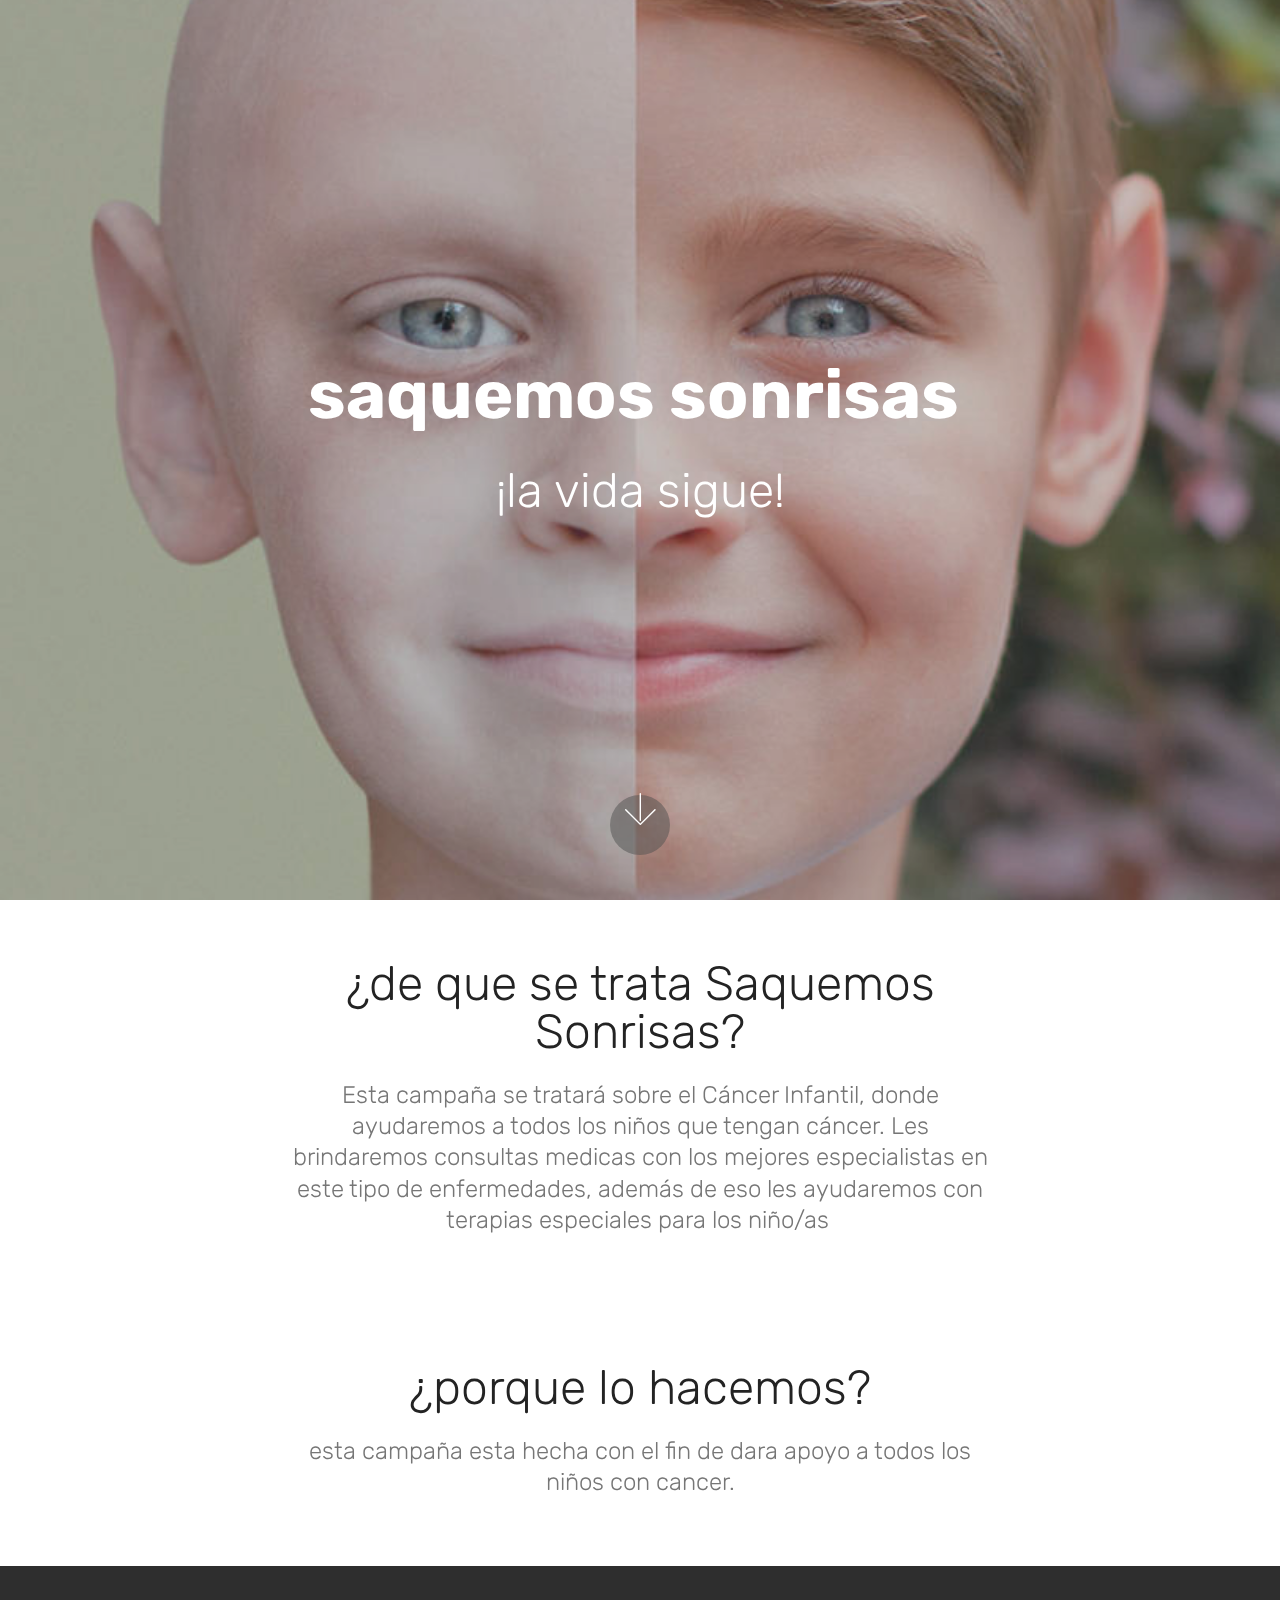
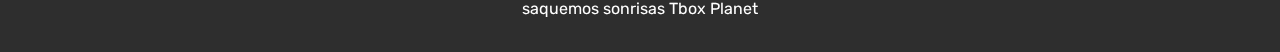
<file: index.html>
<!DOCTYPE html>
<html >
<head>
  <!-- Site made with Mobirise Website Builder v4.9.1, https://mobirise.com -->
  <meta charset="UTF-8">
  <meta http-equiv="X-UA-Compatible" content="IE=edge">
  <meta name="generator" content="Mobirise v4.9.1, mobirise.com">
  <meta name="viewport" content="width=device-width, initial-scale=1, minimum-scale=1">
  <link rel="shortcut icon" href="assets/images/logo4.png" type="image/x-icon">
  <meta name="description" content="Ayudar a los niños con cáncer, dándoles el mejor cuidado posible y tratando con doctores especializados en el tema.">
  <title>saquemos sonrisas </title>
  <link rel="stylesheet" href="assets/web/assets/mobirise-icons/mobirise-icons.css">
  <link rel="stylesheet" href="assets/tether/tether.min.css">
  <link rel="stylesheet" href="assets/bootstrap/css/bootstrap.min.css">
  <link rel="stylesheet" href="assets/bootstrap/css/bootstrap-grid.min.css">
  <link rel="stylesheet" href="assets/bootstrap/css/bootstrap-reboot.min.css">
  <link rel="stylesheet" href="assets/theme/css/style.css">
  <link rel="stylesheet" href="assets/mobirise/css/mbr-additional.css" type="text/css">
  
  
  
</head>
<body>
  <section class="cid-riaOLw7fCv mbr-fullscreen mbr-parallax-background" id="header2-0">

    

    <div class="mbr-overlay" style="opacity: 0.3; background-color: rgb(70, 80, 82);"></div>

    <div class="container align-center">
        <div class="row justify-content-md-center">
            <div class="mbr-white col-md-10">
                <h1 class="mbr-section-title mbr-bold pb-3 mbr-fonts-style display-1">saquemos sonrisas&nbsp;</h1>
                <h3 class="mbr-section-subtitle align-center mbr-light pb-3 mbr-fonts-style display-2">¡la vida sigue!</h3>
                
                
            </div>
        </div>
    </div>
    <div class="mbr-arrow hidden-sm-down" aria-hidden="true">
        <a href="#next">
            <i class="mbri-down mbr-iconfont"></i>
        </a>
    </div>
</section>

<section class="engine"><a href="https://mobirise.info/n">free simple site templates</a></section><section class="mbr-section content4 cid-riaPBtnk2i" id="content4-1">

    

    <div class="container">
        <div class="media-container-row">
            <div class="title col-12 col-md-8">
                <h2 class="align-center pb-3 mbr-fonts-style display-2">¿de que se trata Saquemos Sonrisas?</h2>
                <h3 class="mbr-section-subtitle align-center mbr-light mbr-fonts-style display-5">Esta campaña se tratará sobre el Cáncer Infantil, donde ayudaremos a todos los niños que tengan cáncer. Les brindaremos consultas medicas con los mejores especialistas en este tipo de enfermedades, además de eso les ayudaremos con terapias especiales para los niño/as&nbsp;</h3>
                
            </div>
        </div>
    </div>
</section>

<section class="mbr-section content4 cid-riaPBM6DM5" id="content4-2">

    

    <div class="container">
        <div class="media-container-row">
            <div class="title col-12 col-md-8">
                <h2 class="align-center pb-3 mbr-fonts-style display-2">¿porque lo hacemos?</h2>
                <h3 class="mbr-section-subtitle align-center mbr-light mbr-fonts-style display-5">esta campaña esta hecha con el fin de dara apoyo a todos los niños con cancer.</h3>
                
            </div>
        </div>
    </div>
</section>

<section once="" class="cid-riaPDqEYBk" id="footer6-3">

    

    

    <div class="container">
        <div class="media-container-row align-center mbr-white">
            <div class="col-12">
                <p class="mbr-text mb-0 mbr-fonts-style display-7">saquemos sonrisas Tbox Planet</p>
            </div>
        </div>
    </div>
</section>


  <script src="assets/web/assets/jquery/jquery.min.js"></script>
  <script src="assets/popper/popper.min.js"></script>
  <script src="assets/tether/tether.min.js"></script>
  <script src="assets/bootstrap/js/bootstrap.min.js"></script>
  <script src="assets/smoothscroll/smooth-scroll.js"></script>
  <script src="assets/parallax/jarallax.min.js"></script>
  <script src="assets/theme/js/script.js"></script>
  
  
</body>
</html>
</file>
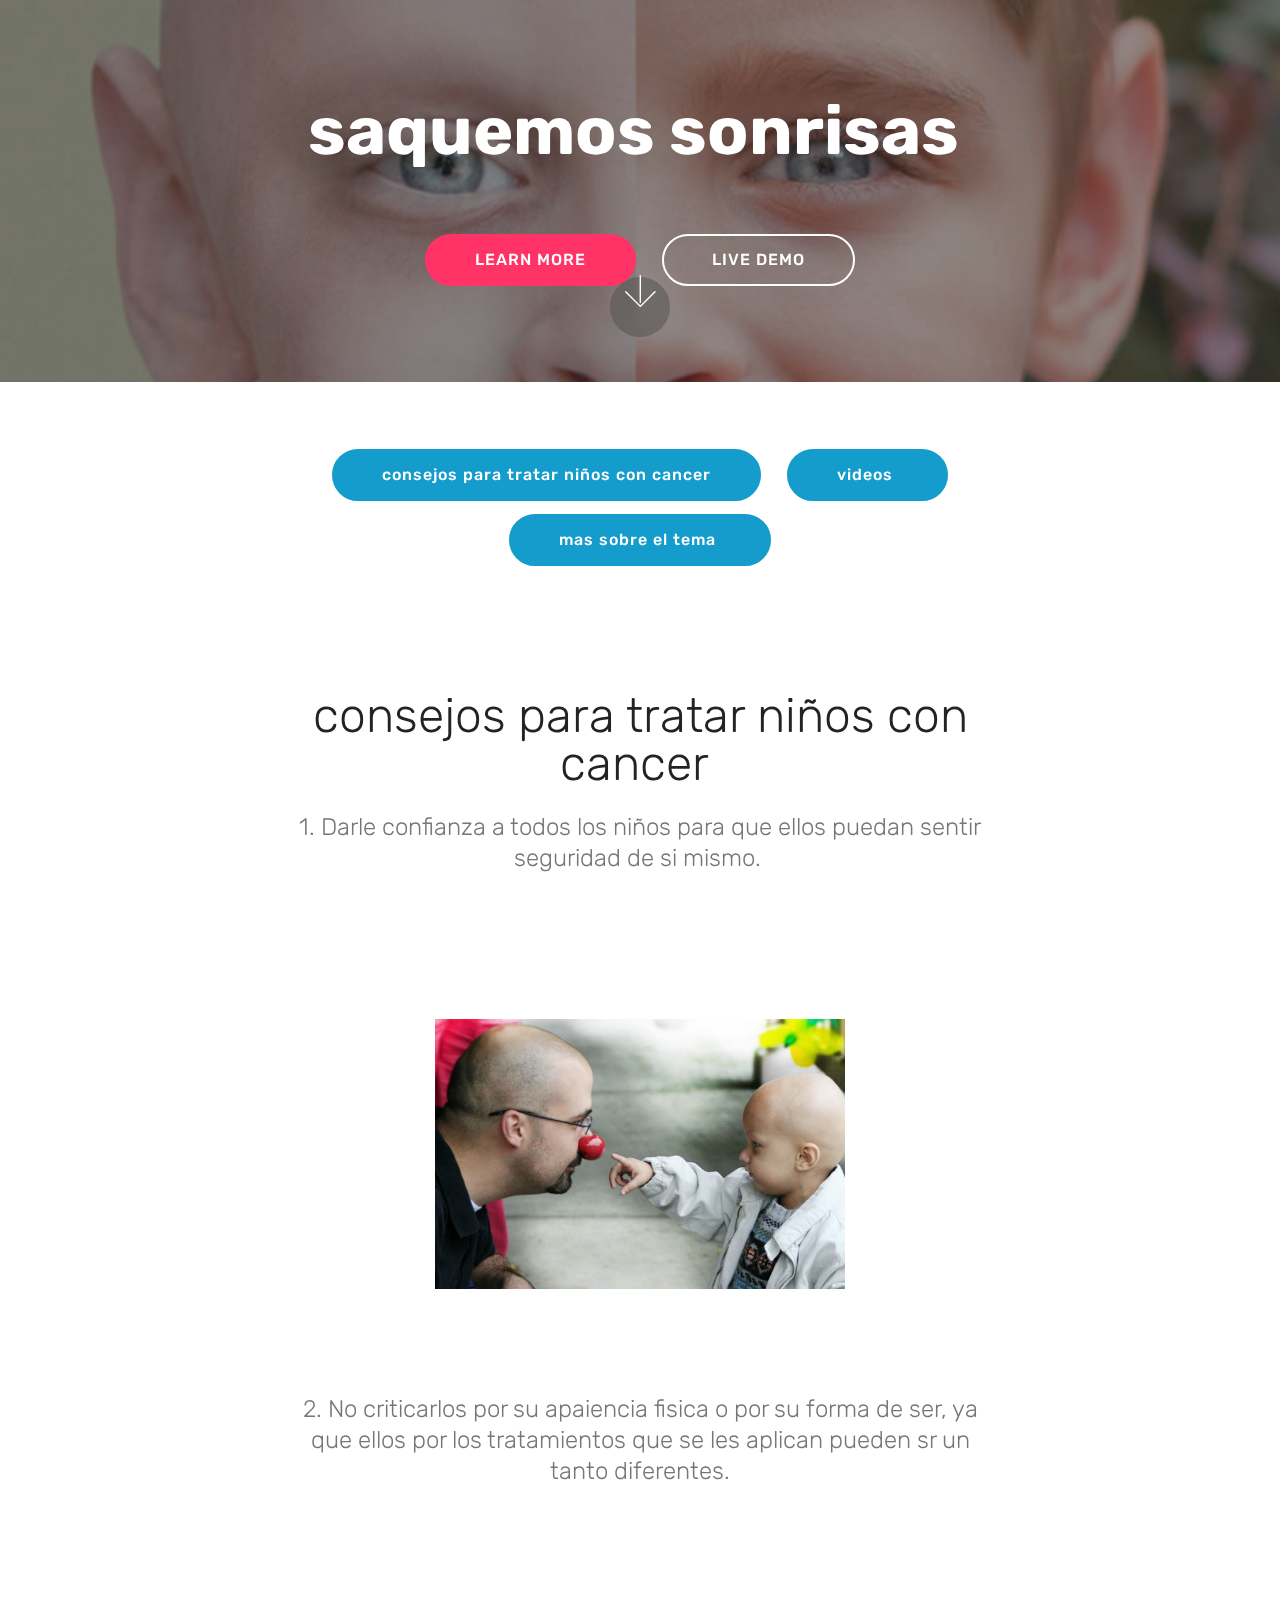
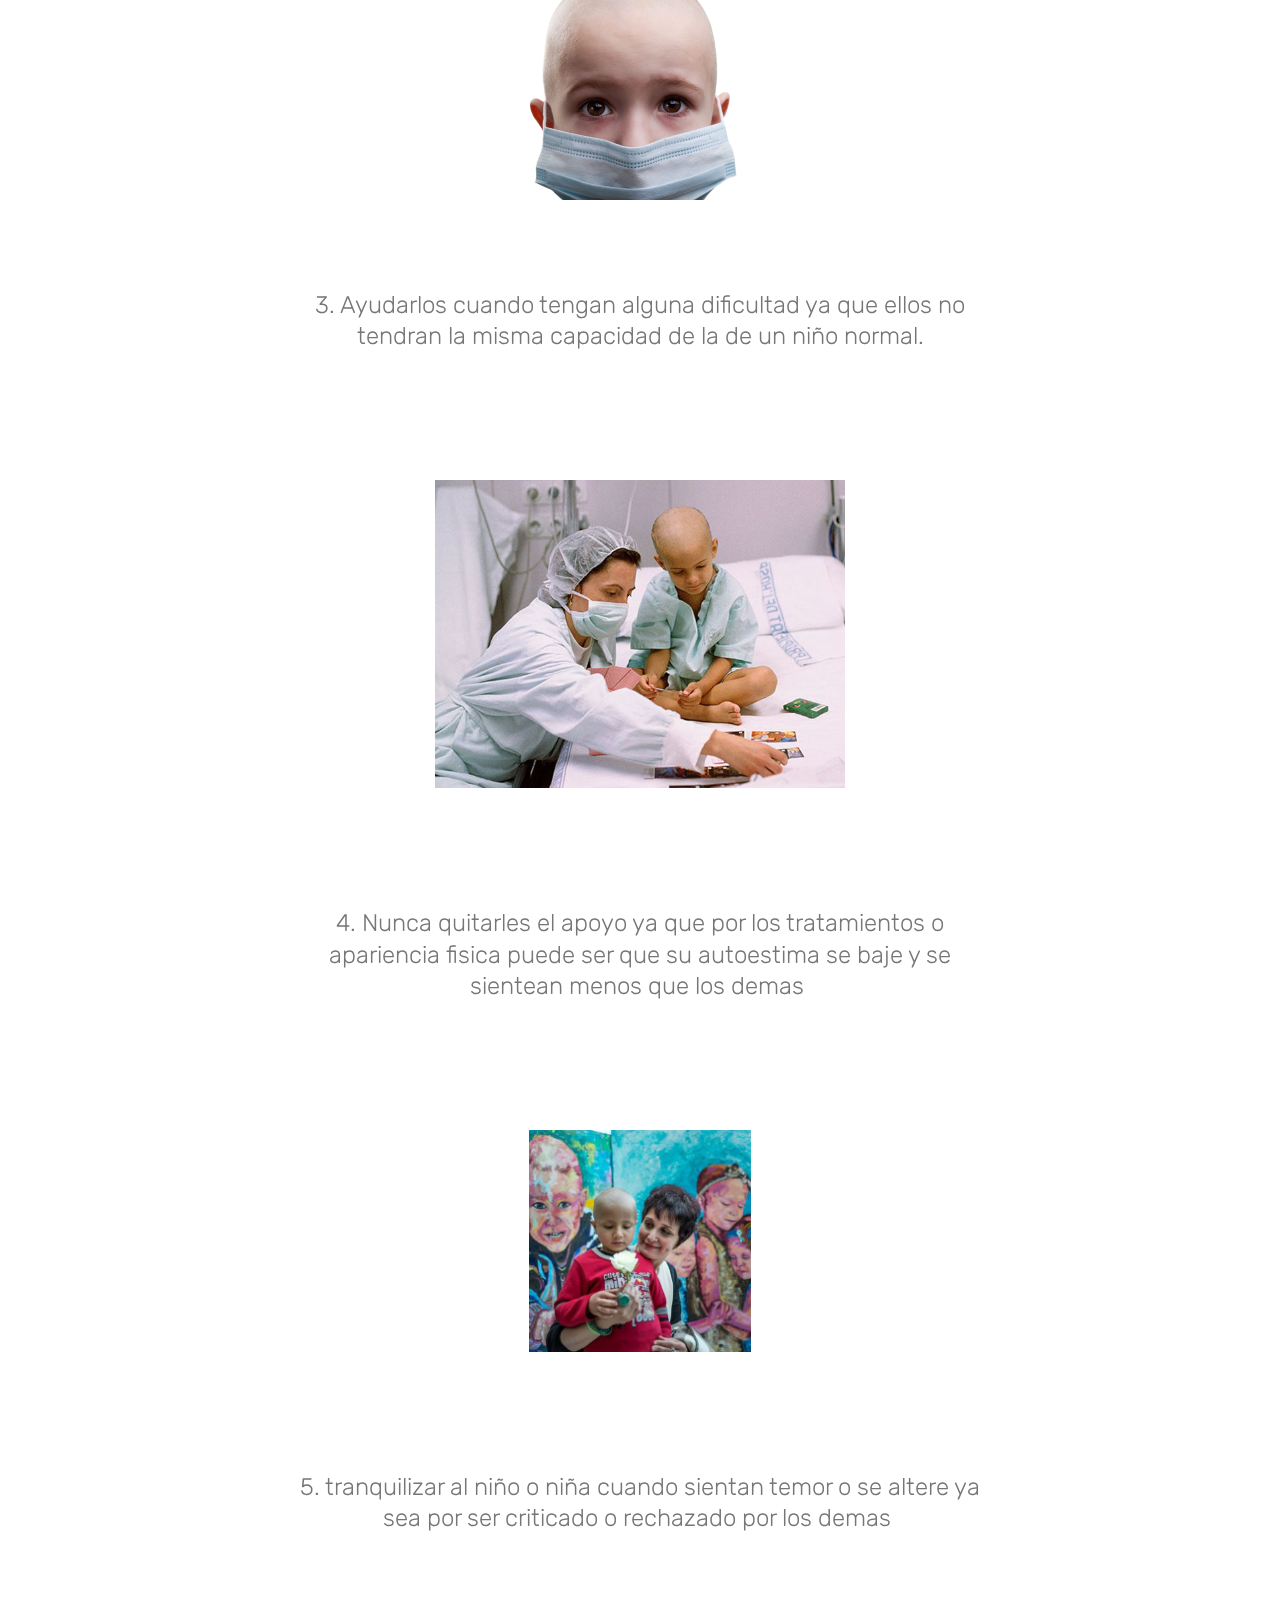
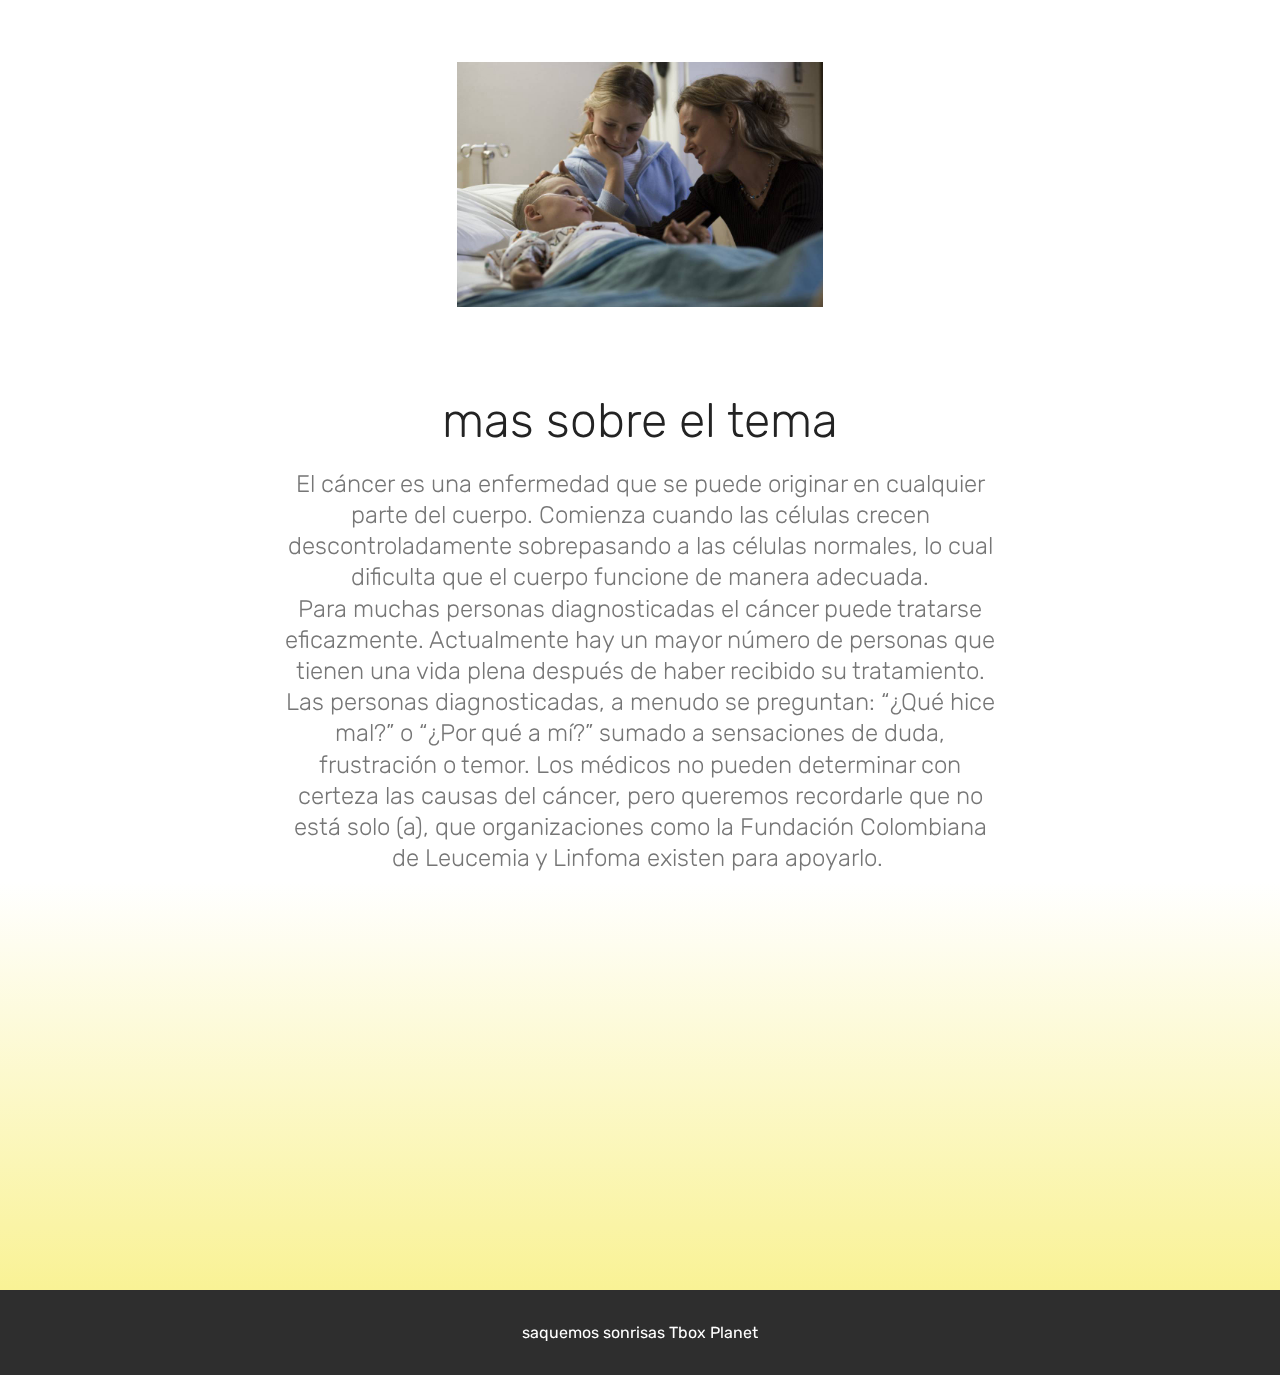
<file: consejos .html>
<!DOCTYPE html>
<html >
<head>
  <!-- Site made with Mobirise Website Builder v4.9.1, https://mobirise.com -->
  <meta charset="UTF-8">
  <meta http-equiv="X-UA-Compatible" content="IE=edge">
  <meta name="generator" content="Mobirise v4.9.1, mobirise.com">
  <meta name="viewport" content="width=device-width, initial-scale=1, minimum-scale=1">
  <link rel="shortcut icon" href="assets/images/logo4.png" type="image/x-icon">
  <meta name="description" content="Saquemos sonrisas ">
  <title>consejos</title>
  <link rel="stylesheet" href="assets/web/assets/mobirise-icons/mobirise-icons.css">
  <link rel="stylesheet" href="assets/tether/tether.min.css">
  <link rel="stylesheet" href="assets/bootstrap/css/bootstrap.min.css">
  <link rel="stylesheet" href="assets/bootstrap/css/bootstrap-grid.min.css">
  <link rel="stylesheet" href="assets/bootstrap/css/bootstrap-reboot.min.css">
  <link rel="stylesheet" href="assets/theme/css/style.css">
  <link rel="stylesheet" href="assets/mobirise/css/mbr-additional.css" type="text/css">
  
  
  
</head>
<body>
  <section class="cid-rjoBimAx5O mbr-parallax-background" id="header2-5">

    

    <div class="mbr-overlay" style="opacity: 0.5; background-color: rgb(35, 35, 35);"></div>

    <div class="container align-center">
        <div class="row justify-content-md-center">
            <div class="mbr-white col-md-10">
                <h1 class="mbr-section-title mbr-bold pb-3 mbr-fonts-style display-1">saquemos sonrisas&nbsp;</h1>
                
                <p class="mbr-text pb-3 mbr-fonts-style display-5"></p>
                <div class="mbr-section-btn">
                    <a class="btn btn-md btn-secondary display-4" href="https://mobirise.co">LEARN MORE</a>
                    <a class="btn btn-md btn-white-outline display-4" href="https://mobirise.co">LIVE DEMO</a>
                </div>
            </div>
        </div>
    </div>
    <div class="mbr-arrow hidden-sm-down" aria-hidden="true">
        <a href="#next">
            <i class="mbri-down mbr-iconfont"></i>
        </a>
    </div>
</section>

<section class="engine"><a href="https://mobirise.info/q">responsive web templates</a></section><section class="mbr-section content8 cid-rk3yt9DcmG" id="content8-i">

    

    <div class="container">
        <div class="media-container-row title">
            <div class="col-12 col-md-8">
                <div class="mbr-section-btn align-center"><a class="btn btn-primary display-4" href="https://www.cancer.org/es/tratamiento/los-ninos-y-el-cancer/cuando-su-hijo-tiene-cancer/como-afrontar-el-diagnostico/lo-que-ayuda-a-los-ninos.html">consejos para tratar niños con cancer</a> <a class="btn btn-primary display-4" href="consejos .html#content4-8">videos&nbsp;</a> <a class="btn btn-primary display-4" href="consejos .html#content4-8">mas sobre el tema&nbsp;</a></div>
            </div>
        </div>
    </div>
</section>

<section class="mbr-section content4 cid-rjoBTCzWgw" id="content4-6">

    

    <div class="container">
        <div class="media-container-row">
            <div class="title col-12 col-md-8">
                <h2 class="align-center pb-3 mbr-fonts-style display-2">consejos para tratar niños con cancer&nbsp;<br></h2>
                <h3 class="mbr-section-subtitle align-center mbr-light mbr-fonts-style display-5">1. Darle confianza a todos los niños para que ellos puedan sentir seguridad de si mismo.&nbsp;<br><br></h3>
                
            </div>
        </div>
    </div>
</section>

<section class="cid-rjoFypyV5p" id="image2-7">

    

    <figure class="mbr-figure container">
        <div class="image-block" style="width: 37%;">
            <img src="assets/images/c1-652x429.jpg" alt="Mobirise" title="">
            
        </div>
    </figure>
</section>

<section class="mbr-section content4 cid-rjuAqgXSfo" id="content4-8">

    

    <div class="container">
        <div class="media-container-row">
            <div class="title col-12 col-md-8">
                
                <h3 class="mbr-section-subtitle align-center mbr-light mbr-fonts-style display-5">2. No criticarlos por su apaiencia fisica o por su forma de ser, ya que ellos por los tratamientos que se les aplican pueden sr un tanto diferentes.</h3>
                
            </div>
        </div>
    </div>
</section>

<section class="cid-rjuBkt73MA" id="image2-9">

    

    <figure class="mbr-figure container">
        <div class="image-block" style="width: 27%;">
            <img src="assets/images/c2-600x400.jpg" alt="Mobirise" title="">
            
        </div>
    </figure>
</section>

<section class="mbr-section content4 cid-rjuBF0pINd" id="content4-a">

    

    <div class="container">
        <div class="media-container-row">
            <div class="title col-12 col-md-8">
                
                <h3 class="mbr-section-subtitle align-center mbr-light mbr-fonts-style display-5">3. Ayudarlos cuando tengan alguna dificultad ya que ellos no tendran la misma capacidad de la de un niño normal.</h3>
                
            </div>
        </div>
    </div>
</section>

<section class="cid-rjuBRwr11Z" id="image2-b">

    

    <figure class="mbr-figure container">
        <div class="image-block" style="width: 37%;">
            <img src="assets/images/c4-620x465.jpg" alt="Mobirise" title="">
            
        </div>
    </figure>
</section>

<section class="mbr-section content4 cid-rjuFfGKCkc" id="content4-c">

    

    <div class="container">
        <div class="media-container-row">
            <div class="title col-12 col-md-8">
                
                <h3 class="mbr-section-subtitle align-center mbr-light mbr-fonts-style display-5">4. Nunca quitarles el apoyo ya que por los tratamientos o apariencia fisica puede ser que su autoestima se baje y se sientean menos que los demas&nbsp;</h3>
                
            </div>
        </div>
    </div>
</section>

<section class="cid-rjuFINfRAz" id="image2-d">

    

    <figure class="mbr-figure container">
        <div class="image-block" style="width: 20%;">
            <img src="assets/images/c5-450x450.jpg" alt="Mobirise" title="">
            
        </div>
    </figure>
</section>

<section class="mbr-section content4 cid-rjuG3kBQYA" id="content4-e">

    

    <div class="container">
        <div class="media-container-row">
            <div class="title col-12 col-md-8">
                
                <h3 class="mbr-section-subtitle align-center mbr-light mbr-fonts-style display-5">5. tranquilizar al niño o niña cuando sientan temor o se altere ya sea por ser criticado o rechazado por los demas&nbsp;</h3>
                
            </div>
        </div>
    </div>
</section>

<section class="cid-rjuGEp90M1" id="image2-f">

    

    <figure class="mbr-figure container">
        <div class="image-block" style="width: 33%;">
            <img src="assets/images/c3-980x654.jpg" alt="Mobirise" title="">
            
        </div>
    </figure>
</section>

<section class="mbr-section content4 cid-rk3D5uHNL1" id="content4-j">

    

    <div class="container">
        <div class="media-container-row">
            <div class="title col-12 col-md-8">
                <h2 class="align-center pb-3 mbr-fonts-style display-2">mas sobre el tema</h2>
                <h3 class="mbr-section-subtitle align-center mbr-light mbr-fonts-style display-5">El cáncer es una enfermedad que se puede originar en cualquier parte del cuerpo. Comienza cuando las células crecen descontroladamente sobrepasando a las células normales, lo cual dificulta que el cuerpo funcione de manera adecuada. 
<div>Para muchas personas diagnosticadas el cáncer puede tratarse eficazmente. Actualmente hay un mayor número de personas que tienen una vida plena después de haber recibido su tratamiento. 
</div><div>Las personas diagnosticadas, a menudo se preguntan: “¿Qué hice mal?” o “¿Por qué a mí?” sumado a sensaciones de duda, frustración o temor. Los médicos no pueden determinar con certeza las causas del cáncer, pero queremos recordarle que no está solo (a), que organizaciones como la Fundación Colombiana de Leucemia y Linfoma existen para apoyarlo.&nbsp;</div></h3>
                
            </div>
        </div>
    </div>
</section>

<section class="cid-rk3tRUt3Bg" id="video3-g">

    
    
    <figure class="mbr-figure align-center container">
        <div class="video-block" style="width: 46%;">
            <div><iframe class="mbr-embedded-video" src="https://www.youtube.com/embed/njxrgJSLMQw?rel=0&amp;amp;showinfo=0&amp;autoplay=0&amp;loop=0" width="1280" height="720" frameborder="0" allowfullscreen></iframe></div>
        </div>
    </figure>
</section>

<section once="" class="cid-riaPDqEYBk" id="footer6-4">

    

    

    <div class="container">
        <div class="media-container-row align-center mbr-white">
            <div class="col-12">
                <p class="mbr-text mb-0 mbr-fonts-style display-7">saquemos sonrisas Tbox Planet</p>
            </div>
        </div>
    </div>
</section>


  <script src="assets/web/assets/jquery/jquery.min.js"></script>
  <script src="assets/popper/popper.min.js"></script>
  <script src="assets/tether/tether.min.js"></script>
  <script src="assets/bootstrap/js/bootstrap.min.js"></script>
  <script src="assets/smoothscroll/smooth-scroll.js"></script>
  <script src="assets/parallax/jarallax.min.js"></script>
  <script src="assets/theme/js/script.js"></script>
  
  
</body>
</html>
</file>
<file: assets/web/assets/mobirise-icons/mobirise-icons.css>
@font-face {
  font-family: 'MobiriseIcons';
  src:  url('mobirise-icons.eot?spat4u');
  src:  url('mobirise-icons.eot?spat4u#iefix') format('embedded-opentype'),
    url('mobirise-icons.ttf?spat4u') format('truetype'),
    url('mobirise-icons.woff?spat4u') format('woff'),
    url('mobirise-icons.svg?spat4u#MobiriseIcons') format('svg');
  font-weight: normal;
  font-style: normal;
}

[class^="mbri-"], [class*=" mbri-"] {
  /* use !important to prevent issues with browser extensions that change fonts */
  font-family: MobiriseIcons !important;
  speak: none;
  font-style: normal;
  font-weight: normal;
  font-variant: normal;
  text-transform: none;
  line-height: 1;

  /* Better Font Rendering =========== */
  -webkit-font-smoothing: antialiased;
  -moz-osx-font-smoothing: grayscale;
}

.mbri-add-submenu:before {
  content: "\e900";
}
.mbri-alert:before {
  content: "\e901";
}
.mbri-align-center:before {
  content: "\e902";
}
.mbri-align-justify:before {
  content: "\e903";
}
.mbri-align-left:before {
  content: "\e904";
}
.mbri-align-right:before {
  content: "\e905";
}
.mbri-android:before {
  content: "\e906";
}
.mbri-apple:before {
  content: "\e907";
}
.mbri-arrow-down:before {
  content: "\e908";
}
.mbri-arrow-next:before {
  content: "\e909";
}
.mbri-arrow-prev:before {
  content: "\e90a";
}
.mbri-arrow-up:before {
  content: "\e90b";
}
.mbri-bold:before {
  content: "\e90c";
}
.mbri-bookmark:before {
  content: "\e90d";
}
.mbri-bootstrap:before {
  content: "\e90e";
}
.mbri-briefcase:before {
  content: "\e90f";
}
.mbri-browse:before {
  content: "\e910";
}
.mbri-bulleted-list:before {
  content: "\e911";
}
.mbri-calendar:before {
  content: "\e912";
}
.mbri-camera:before {
  content: "\e913";
}
.mbri-cart-add:before {
  content: "\e914";
}
.mbri-cart-full:before {
  content: "\e915";
}
.mbri-cash:before {
  content: "\e916";
}
.mbri-change-style:before {
  content: "\e917";
}
.mbri-chat:before {
  content: "\e918";
}
.mbri-clock:before {
  content: "\e919";
}
.mbri-close:before {
  content: "\e91a";
}
.mbri-cloud:before {
  content: "\e91b";
}
.mbri-code:before {
  content: "\e91c";
}
.mbri-contact-form:before {
  content: "\e91d";
}
.mbri-credit-card:before {
  content: "\e91e";
}
.mbri-cursor-click:before {
  content: "\e91f";
}
.mbri-cust-feedback:before {
  content: "\e920";
}
.mbri-database:before {
  content: "\e921";
}
.mbri-delivery:before {
  content: "\e922";
}
.mbri-desktop:before {
  content: "\e923";
}
.mbri-devices:before {
  content: "\e924";
}
.mbri-down:before {
  content: "\e925";
}
.mbri-download:before {
  content: "\e989";
}
.mbri-drag-n-drop:before {
  content: "\e927";
}
.mbri-drag-n-drop2:before {
  content: "\e928";
}
.mbri-edit:before {
  content: "\e929";
}
.mbri-edit2:before {
  content: "\e92a";
}
.mbri-error:before {
  content: "\e92b";
}
.mbri-extension:before {
  content: "\e92c";
}
.mbri-features:before {
  content: "\e92d";
}
.mbri-file:before {
  content: "\e92e";
}
.mbri-flag:before {
  content: "\e92f";
}
.mbri-folder:before {
  content: "\e930";
}
.mbri-gift:before {
  content: "\e931";
}
.mbri-github:before {
  content: "\e932";
}
.mbri-globe:before {
  content: "\e933";
}
.mbri-globe-2:before {
  content: "\e934";
}
.mbri-growing-chart:before {
  content: "\e935";
}
.mbri-hearth:before {
  content: "\e936";
}
.mbri-help:before {
  content: "\e937";
}
.mbri-home:before {
  content: "\e938";
}
.mbri-hot-cup:before {
  content: "\e939";
}
.mbri-idea:before {
  content: "\e93a";
}
.mbri-image-gallery:before {
  content: "\e93b";
}
.mbri-image-slider:before {
  content: "\e93c";
}
.mbri-info:before {
  content: "\e93d";
}
.mbri-italic:before {
  content: "\e93e";
}
.mbri-key:before {
  content: "\e93f";
}
.mbri-laptop:before {
  content: "\e940";
}
.mbri-layers:before {
  content: "\e941";
}
.mbri-left-right:before {
  content: "\e942";
}
.mbri-left:before {
  content: "\e943";
}
.mbri-letter:before {
  content: "\e944";
}
.mbri-like:before {
  content: "\e945";
}
.mbri-link:before {
  content: "\e946";
}
.mbri-lock:before {
  content: "\e947";
}
.mbri-login:before {
  content: "\e948";
}
.mbri-logout:before {
  content: "\e949";
}
.mbri-magic-stick:before {
  content: "\e94a";
}
.mbri-map-pin:before {
  content: "\e94b";
}
.mbri-menu:before {
  content: "\e94c";
}
.mbri-mobile:before {
  content: "\e94d";
}
.mbri-mobile2:before {
  content: "\e94e";
}
.mbri-mobirise:before {
  content: "\e94f";
}
.mbri-more-horizontal:before {
  content: "\e950";
}
.mbri-more-vertical:before {
  content: "\e951";
}
.mbri-music:before {
  content: "\e952";
}
.mbri-new-file:before {
  content: "\e953";
}
.mbri-numbered-list:before {
  content: "\e954";
}
.mbri-opened-folder:before {
  content: "\e955";
}
.mbri-pages:before {
  content: "\e956";
}
.mbri-paper-plane:before {
  content: "\e957";
}
.mbri-paperclip:before {
  content: "\e958";
}
.mbri-photo:before {
  content: "\e959";
}
.mbri-photos:before {
  content: "\e95a";
}
.mbri-pin:before {
  content: "\e95b";
}
.mbri-play:before {
  content: "\e95c";
}
.mbri-plus:before {
  content: "\e95d";
}
.mbri-preview:before {
  content: "\e95e";
}
.mbri-print:before {
  content: "\e95f";
}
.mbri-protect:before {
  content: "\e960";
}
.mbri-question:before {
  content: "\e961";
}
.mbri-quote-left:before {
  content: "\e962";
}
.mbri-quote-right:before {
  content: "\e963";
}
.mbri-refresh:before {
  content: "\e964";
}
.mbri-responsive:before {
  content: "\e965";
}
.mbri-right:before {
  content: "\e966";
}
.mbri-rocket:before {
  content: "\e967";
}
.mbri-sad-face:before {
  content: "\e968";
}
.mbri-sale:before {
  content: "\e969";
}
.mbri-save:before {
  content: "\e96a";
}
.mbri-search:before {
  content: "\e96b";
}
.mbri-setting:before {
  content: "\e96c";
}
.mbri-setting2:before {
  content: "\e96d";
}
.mbri-setting3:before {
  content: "\e96e";
}
.mbri-share:before {
  content: "\e96f";
}
.mbri-shopping-bag:before {
  content: "\e970";
}
.mbri-shopping-basket:before {
  content: "\e971";
}
.mbri-shopping-cart:before {
  content: "\e972";
}
.mbri-sites:before {
  content: "\e973";
}
.mbri-smile-face:before {
  content: "\e974";
}
.mbri-speed:before {
  content: "\e975";
}
.mbri-star:before {
  content: "\e976";
}
.mbri-success:before {
  content: "\e977";
}
.mbri-sun:before {
  content: "\e978";
}
.mbri-sun2:before {
  content: "\e979";
}
.mbri-tablet:before {
  content: "\e97a";
}
.mbri-tablet-vertical:before {
  content: "\e97b";
}
.mbri-target:before {
  content: "\e97c";
}
.mbri-timer:before {
  content: "\e97d";
}
.mbri-to-ftp:before {
  content: "\e97e";
}
.mbri-to-local-drive:before {
  content: "\e97f";
}
.mbri-touch-swipe:before {
  content: "\e980";
}
.mbri-touch:before {
  content: "\e981";
}
.mbri-trash:before {
  content: "\e982";
}
.mbri-underline:before {
  content: "\e983";
}
.mbri-unlink:before {
  content: "\e984";
}
.mbri-unlock:before {
  content: "\e985";
}
.mbri-up-down:before {
  content: "\e986";
}
.mbri-up:before {
  content: "\e987";
}
.mbri-update:before {
  content: "\e988";
}
.mbri-upload:before {
 content: "\e926"; 
}
.mbri-user:before {
  content: "\e98a";
}
.mbri-user2:before {
  content: "\e98b";
}
.mbri-users:before {
  content: "\e98c";
}
.mbri-video:before {
  content: "\e98d";
}
.mbri-video-play:before {
  content: "\e98e";
}
.mbri-watch:before {
  content: "\e98f";
}
.mbri-website-theme:before {
  content: "\e990";
}
.mbri-wifi:before {
  content: "\e991";
}
.mbri-windows:before {
  content: "\e992";
}
.mbri-zoom-out:before {
  content: "\e993";
}
.mbri-redo:before {
  content: "\e994";
}
.mbri-undo:before {
  content: "\e995";
}
</file>
<file: assets/theme/css/style.css>
/*!
 * Mobirise v4 theme (https://mobirise.com/)
 * Copyright 2017 Mobirise
 */
section {
  background-color: #eeeeee; }

section,
.container,
.container-fluid {
  position: relative;
  word-wrap: break-word; }

a.mbr-iconfont:hover {
  text-decoration: none; }

.article .lead p, .article .lead ul, .article .lead ol, .article .lead pre, .article .lead blockquote {
  margin-bottom: 0; }

a {
  font-style: normal;
  font-weight: 400;
  cursor: pointer; }
  a, a:hover {
    text-decoration: none; }

figure {
  margin-bottom: 0; }

body {
  color: #232323; }

h1, h2, h3, h4, h5, h6,
.h1, .h2, .h3, .h4, .h5, .h6,
.display-1, .display-2, .display-3, .display-4 {
  line-height: 1;
  word-break: break-word;
  word-wrap: break-word; }

b, strong {
  font-weight: bold; }

blockquote {
  padding: 10px 0 10px 20px;
  position: relative;
  border-left: 2px solid;
  border-color: #ff3366; }

input:-webkit-autofill, input:-webkit-autofill:hover, input:-webkit-autofill:focus, input:-webkit-autofill:active {
  transition-delay: 9999s;
  transition-property: background-color, color; }

textarea[type="hidden"] {
  display: none; }

body {
  position: relative; }

section {
  background-position: 50% 50%;
  background-repeat: no-repeat;
  background-size: cover; }
  section .mbr-background-video,
  section .mbr-background-video-preview {
    position: absolute;
    bottom: 0;
    left: 0;
    right: 0;
    top: 0; }

.hidden {
  visibility: hidden; }

.mbr-z-index20 {
  z-index: 20; }

/*! Base colors */
.mbr-white {
  color: #ffffff; }

.mbr-black {
  color: #000000; }

.mbr-bg-white {
  background-color: #ffffff; }

.mbr-bg-black {
  background-color: #000000; }

/*! Text-aligns */
.align-left {
  text-align: left; }

.align-center {
  text-align: center; }

.align-right {
  text-align: right; }

@media (max-width: 767px) {
  .align-left, .align-center, .align-right, .mbr-section-btn, .mbr-section-title {
    text-align: center; } }
/*! Font-weight  */
.mbr-light {
  font-weight: 300; }

.mbr-regular {
  font-weight: 400; }

.mbr-semibold {
  font-weight: 500; }

.mbr-bold {
  font-weight: 700; }

/*! Media  */
.media-size-item {
  -webkit-flex: 1 1 auto;
  -moz-flex: 1 1 auto;
  -ms-flex: 1 1 auto;
  -o-flex: 1 1 auto;
  flex: 1 1 auto; }

.media-content {
  -webkit-flex-basis: 100%;
  flex-basis: 100%; }

.media-container-row {
  display: -ms-flexbox;
  display: -webkit-flex;
  display: flex;
  -webkit-flex-direction: row;
  -ms-flex-direction: row;
  flex-direction: row;
  -webkit-flex-wrap: wrap;
  -ms-flex-wrap: wrap;
  flex-wrap: wrap;
  -webkit-justify-content: center;
  -ms-flex-pack: center;
  justify-content: center;
  -webkit-align-content: center;
  -ms-flex-line-pack: center;
  align-content: center;
  -webkit-align-items: start;
  -ms-flex-align: start;
  align-items: start; }
  .media-container-row .media-size-item {
    width: 400px; }

.media-container-column {
  display: -ms-flexbox;
  display: -webkit-flex;
  display: flex;
  -webkit-flex-direction: column;
  -ms-flex-direction: column;
  flex-direction: column;
  -webkit-flex-wrap: wrap;
  -ms-flex-wrap: wrap;
  flex-wrap: wrap;
  -webkit-justify-content: center;
  -ms-flex-pack: center;
  justify-content: center;
  -webkit-align-content: center;
  -ms-flex-line-pack: center;
  align-content: center;
  -webkit-align-items: stretch;
  -ms-flex-align: stretch;
  align-items: stretch; }
  .media-container-column > * {
    width: 100%; }

@media (min-width: 992px) {
  .media-container-row {
    -webkit-flex-wrap: nowrap;
    -ms-flex-wrap: nowrap;
    flex-wrap: nowrap; } }
figure {
  overflow: hidden; }

figure[mbr-media-size] {
  transition: width 0.1s; }

.mbr-figure img, .mbr-figure iframe {
  display: block;
  width: 100%; }

.card {
  background-color: transparent;
  border: none; }

.card-img {
  text-align: center;
  flex-shrink: 0;
  -webkit-flex-shrink: 0; }

.media {
  max-width: 100%;
  margin: 0 auto; }

.mbr-figure {
  -ms-flex-item-align: center;
  -ms-grid-row-align: center;
  -webkit-align-self: center;
  align-self: center; }

.media-container > div {
  max-width: 100%; }

.mbr-figure img, .card-img img {
  width: 100%; }

@media (max-width: 991px) {
  .media-size-item {
    width: auto !important; }

  .media {
    width: auto; }

  .mbr-figure {
    width: 100% !important; } }
/*! Buttons */
.mbr-section-btn {
  margin-left: -.25rem;
  margin-right: -.25rem;
  font-size: 0; }

nav .mbr-section-btn {
  margin-left: 0rem;
  margin-right: 0rem; }

/*! Btn icon margin */
.btn .mbr-iconfont, .btn.btn-sm .mbr-iconfont {
  cursor: pointer;
  margin-right: 0.5rem; }

.btn.btn-md .mbr-iconfont, .btn.btn-md .mbr-iconfont {
  margin-right: 0.8rem; }

.mbr-regular {
  font-weight: 400; }

.mbr-semibold {
  font-weight: 500; }

.mbr-bold {
  font-weight: 700; }

[type="submit"] {
  -webkit-appearance: none; }

/*! Full-screen */
.mbr-fullscreen .mbr-overlay {
  min-height: 100vh; }

.mbr-fullscreen {
  display: flex;
  display: -webkit-flex;
  display: -moz-flex;
  display: -ms-flex;
  display: -o-flex;
  align-items: center;
  -webkit-align-items: center;
  min-height: 100vh;
  padding-top: 3rem;
  padding-bottom: 3rem; }

/*! Map */
.map {
  height: 25rem;
  position: relative; }
  .map iframe {
    width: 100%;
    height: 100%; }

/* Form */
.form-asterisk {
  font-family: initial;
  position: absolute;
  top: -2px;
  font-weight: normal; }

/*! Scroll to top arrow */
.mbr-arrow-up {
  bottom: 25px;
  right: 90px;
  position: fixed;
  text-align: right;
  z-index: 5000;
  color: #ffffff;
  font-size: 32px;
  transform: rotate(180deg);
  -webkit-transform: rotate(180deg); }

.mbr-arrow-up a {
  background: rgba(0, 0, 0, 0.2);
  border-radius: 3px;
  color: #fff;
  display: inline-block;
  height: 60px;
  width: 60px;
  outline-style: none !important;
  position: relative;
  text-decoration: none;
  transition: all .3s ease-in-out;
  cursor: pointer;
  text-align: center; }
  .mbr-arrow-up a:hover {
    background-color: rgba(0, 0, 0, 0.4); }
  .mbr-arrow-up a i {
    line-height: 60px; }

.mbr-arrow-up-icon {
  display: block;
  color: #fff; }

.mbr-arrow-up-icon::before {
  content: "\203a";
  display: inline-block;
  font-family: serif;
  font-size: 32px;
  line-height: 1;
  font-style: normal;
  position: relative;
  top: 6px;
  left: -4px;
  -webkit-transform: rotate(-90deg);
  transform: rotate(-90deg); }

/*! Arrow Down */
.mbr-arrow {
  position: absolute;
  bottom: 45px;
  left: 50%;
  width: 60px;
  height: 60px;
  cursor: pointer;
  background-color: rgba(80, 80, 80, 0.5);
  border-radius: 50%;
  -webkit-transform: translateX(-50%);
  transform: translateX(-50%); }
  .mbr-arrow > a {
    display: inline-block;
    text-decoration: none;
    outline-style: none;
    -webkit-animation: arrowdown 1.7s ease-in-out infinite;
    animation: arrowdown 1.7s ease-in-out infinite; }
    .mbr-arrow > a > i {
      position: absolute;
      top: -2px;
      left: 15px;
      font-size: 2rem; }

@keyframes arrowdown {
  0% {
    transform: translateY(0px);
    -webkit-transform: translateY(0px); }
  50% {
    transform: translateY(-5px);
    -webkit-transform: translateY(-5px); }
  100% {
    transform: translateY(0px);
    -webkit-transform: translateY(0px); } }
@-webkit-keyframes arrowdown {
  0% {
    transform: translateY(0px);
    -webkit-transform: translateY(0px); }
  50% {
    transform: translateY(-5px);
    -webkit-transform: translateY(-5px); }
  100% {
    transform: translateY(0px);
    -webkit-transform: translateY(0px); } }
@media (max-width: 500px) {
  .mbr-arrow-up {
    left: 50%;
    right: auto;
    transform: translateX(-50%) rotate(180deg);
    -webkit-transform: translateX(-50%) rotate(180deg); } }
/*Gradients animation*/
@keyframes gradient-animation {
  from {
    background-position: 0% 100%;
    animation-timing-function: ease-in-out; }
  to {
    background-position: 100% 0%;
    animation-timing-function: ease-in-out; } }
@-webkit-keyframes gradient-animation {
  from {
    background-position: 0% 100%;
    animation-timing-function: ease-in-out; }
  to {
    background-position: 100% 0%;
    animation-timing-function: ease-in-out; } }
.bg-gradient {
  background-size: 200% 200%;
  animation: gradient-animation 5s infinite alternate;
  -webkit-animation: gradient-animation 5s infinite alternate; }

.menu .navbar-brand {
  display: -webkit-flex; }
  .menu .navbar-brand span {
    display: flex;
    display: -webkit-flex; }
  .menu .navbar-brand .navbar-caption-wrap {
    display: -webkit-flex; }
  .menu .navbar-brand .navbar-logo img {
    display: -webkit-flex; }
@media (min-width: 768px) and (max-width: 991px) {
  .menu .navbar-toggleable-sm .navbar-nav {
    display: -webkit-box;
    display: -webkit-flex;
    display: -ms-flexbox; } }
@media (min-width: 992px) {
  .menu .navbar-nav.nav-dropdown {
    display: -webkit-flex; }
  .menu .navbar-toggleable-sm .navbar-collapse {
    display: -webkit-flex !important; } }
@media (max-width: 767px) {
  .menu .navbar-collapse {
    overflow-y: auto;
    max-height: 80vh; }
  .menu .dropdown-menu {
    max-height: 60vh;
    overflow-y: auto; } }

.navbar {
  display: -webkit-flex;
  -webkit-flex-wrap: wrap;
  -webkit-align-items: center;
  -webkit-justify-content: space-between; }

.navbar-collapse {
  -webkit-flex-basis: 100%;
  -webkit-flex-grow: 1;
  -webkit-align-items: center; }

.nav-dropdown .link {
  padding: .667em 1.667em !important;
  margin: 0 !important; }

.nav {
  display: -webkit-flex;
  -webkit-flex-wrap: wrap; }

.row {
  display: -webkit-flex;
  -webkit-flex-wrap: wrap; }

.justify-content-center {
  -webkit-justify-content: center; }

.form-inline {
  display: -webkit-flex;
  -webkit-flex-flow: row wrap;
  -webkit-align-items: center; }

.card-wrapper {
  -webkit-flex: 1; }

.carousel-control {
  z-index: 10;
  display: -webkit-flex;
  -webkit-align-items: center;
  -webkit-justify-content: center; }

.carousel-controls {
  display: -webkit-flex; }

.media {
  display: -webkit-flex; }

/*# sourceMappingURL=style.css.map */
.engine {
	position: absolute;
	text-indent: -2400px;
	text-align: center;
	padding: 0;
	top: 0;
	left: -2400px;
}
</file>
<file: assets/mobirise/css/mbr-additional.css>
@import url(https://fonts.googleapis.com/css?family=Rubik:300,300i,400,400i,500,500i,700,700i,900,900i);





body {
  font-style: normal;
  line-height: 1.5;
}
.mbr-section-title {
  font-style: normal;
  line-height: 1.2;
}
.mbr-section-subtitle {
  line-height: 1.3;
}
.mbr-text {
  font-style: normal;
  line-height: 1.6;
}
.display-1 {
  font-family: 'Rubik', sans-serif;
  font-size: 4.25rem;
}
.display-1 > .mbr-iconfont {
  font-size: 6.8rem;
}
.display-2 {
  font-family: 'Rubik', sans-serif;
  font-size: 3rem;
}
.display-2 > .mbr-iconfont {
  font-size: 4.8rem;
}
.display-4 {
  font-family: 'Rubik', sans-serif;
  font-size: 1rem;
}
.display-4 > .mbr-iconfont {
  font-size: 1.6rem;
}
.display-5 {
  font-family: 'Rubik', sans-serif;
  font-size: 1.5rem;
}
.display-5 > .mbr-iconfont {
  font-size: 2.4rem;
}
.display-7 {
  font-family: 'Rubik', sans-serif;
  font-size: 1rem;
}
.display-7 > .mbr-iconfont {
  font-size: 1.6rem;
}
/* ---- Fluid typography for mobile devices ---- */
/* 1.4 - font scale ratio ( bootstrap == 1.42857 ) */
/* 100vw - current viewport width */
/* (48 - 20)  48 == 48rem == 768px, 20 == 20rem == 320px(minimal supported viewport) */
/* 0.65 - min scale variable, may vary */
@media (max-width: 768px) {
  .display-1 {
    font-size: 3.4rem;
    font-size: calc( 2.1374999999999997rem + (4.25 - 2.1374999999999997) * ((100vw - 20rem) / (48 - 20)));
    line-height: calc( 1.4 * (2.1374999999999997rem + (4.25 - 2.1374999999999997) * ((100vw - 20rem) / (48 - 20))));
  }
  .display-2 {
    font-size: 2.4rem;
    font-size: calc( 1.7rem + (3 - 1.7) * ((100vw - 20rem) / (48 - 20)));
    line-height: calc( 1.4 * (1.7rem + (3 - 1.7) * ((100vw - 20rem) / (48 - 20))));
  }
  .display-4 {
    font-size: 0.8rem;
    font-size: calc( 1rem + (1 - 1) * ((100vw - 20rem) / (48 - 20)));
    line-height: calc( 1.4 * (1rem + (1 - 1) * ((100vw - 20rem) / (48 - 20))));
  }
  .display-5 {
    font-size: 1.2rem;
    font-size: calc( 1.175rem + (1.5 - 1.175) * ((100vw - 20rem) / (48 - 20)));
    line-height: calc( 1.4 * (1.175rem + (1.5 - 1.175) * ((100vw - 20rem) / (48 - 20))));
  }
}
/* Buttons */
.btn {
  font-weight: 500;
  border-width: 2px;
  font-style: normal;
  letter-spacing: 1px;
  margin: .4rem .8rem;
  white-space: normal;
  -webkit-transition: all 0.3s ease-in-out;
  -moz-transition: all 0.3s ease-in-out;
  transition: all 0.3s ease-in-out;
  display: inline-flex;
  align-items: center;
  justify-content: center;
  word-break: break-word;
  -webkit-align-items: center;
  -webkit-justify-content: center;
  display: -webkit-inline-flex;
  padding: 1rem 3rem;
  border-radius: 3px;
}
.btn-sm {
  font-weight: 500;
  letter-spacing: 1px;
  -webkit-transition: all 0.3s ease-in-out;
  -moz-transition: all 0.3s ease-in-out;
  transition: all 0.3s ease-in-out;
  padding: 0.6rem 1.5rem;
  border-radius: 3px;
}
.btn-md {
  font-weight: 500;
  letter-spacing: 1px;
  margin: .4rem .8rem !important;
  -webkit-transition: all 0.3s ease-in-out;
  -moz-transition: all 0.3s ease-in-out;
  transition: all 0.3s ease-in-out;
  padding: 1rem 3rem;
  border-radius: 3px;
}
.btn-lg {
  font-weight: 500;
  letter-spacing: 1px;
  margin: .4rem .8rem !important;
  -webkit-transition: all 0.3s ease-in-out;
  -moz-transition: all 0.3s ease-in-out;
  transition: all 0.3s ease-in-out;
  padding: 1.2rem 3.2rem;
  border-radius: 3px;
}
.bg-primary {
  background-color: #149dcc !important;
}
.bg-success {
  background-color: #f7ed4a !important;
}
.bg-info {
  background-color: #82786e !important;
}
.bg-warning {
  background-color: #879a9f !important;
}
.bg-danger {
  background-color: #b1a374 !important;
}
.btn-primary,
.btn-primary:active {
  background-color: #149dcc !important;
  border-color: #149dcc !important;
  color: #ffffff !important;
}
.btn-primary:hover,
.btn-primary:focus,
.btn-primary.focus,
.btn-primary.active {
  color: #ffffff !important;
  background-color: #0d6786 !important;
  border-color: #0d6786 !important;
}
.btn-primary.disabled,
.btn-primary:disabled {
  color: #ffffff !important;
  background-color: #0d6786 !important;
  border-color: #0d6786 !important;
}
.btn-secondary,
.btn-secondary:active {
  background-color: #ff3366 !important;
  border-color: #ff3366 !important;
  color: #ffffff !important;
}
.btn-secondary:hover,
.btn-secondary:focus,
.btn-secondary.focus,
.btn-secondary.active {
  color: #ffffff !important;
  background-color: #e50039 !important;
  border-color: #e50039 !important;
}
.btn-secondary.disabled,
.btn-secondary:disabled {
  color: #ffffff !important;
  background-color: #e50039 !important;
  border-color: #e50039 !important;
}
.btn-info,
.btn-info:active {
  background-color: #82786e !important;
  border-color: #82786e !important;
  color: #ffffff !important;
}
.btn-info:hover,
.btn-info:focus,
.btn-info.focus,
.btn-info.active {
  color: #ffffff !important;
  background-color: #59524b !important;
  border-color: #59524b !important;
}
.btn-info.disabled,
.btn-info:disabled {
  color: #ffffff !important;
  background-color: #59524b !important;
  border-color: #59524b !important;
}
.btn-success,
.btn-success:active {
  background-color: #f7ed4a !important;
  border-color: #f7ed4a !important;
  color: #3f3c03 !important;
}
.btn-success:hover,
.btn-success:focus,
.btn-success.focus,
.btn-success.active {
  color: #3f3c03 !important;
  background-color: #eadd0a !important;
  border-color: #eadd0a !important;
}
.btn-success.disabled,
.btn-success:disabled {
  color: #3f3c03 !important;
  background-color: #eadd0a !important;
  border-color: #eadd0a !important;
}
.btn-warning,
.btn-warning:active {
  background-color: #879a9f !important;
  border-color: #879a9f !important;
  color: #ffffff !important;
}
.btn-warning:hover,
.btn-warning:focus,
.btn-warning.focus,
.btn-warning.active {
  color: #ffffff !important;
  background-color: #617479 !important;
  border-color: #617479 !important;
}
.btn-warning.disabled,
.btn-warning:disabled {
  color: #ffffff !important;
  background-color: #617479 !important;
  border-color: #617479 !important;
}
.btn-danger,
.btn-danger:active {
  background-color: #b1a374 !important;
  border-color: #b1a374 !important;
  color: #ffffff !important;
}
.btn-danger:hover,
.btn-danger:focus,
.btn-danger.focus,
.btn-danger.active {
  color: #ffffff !important;
  background-color: #8b7d4e !important;
  border-color: #8b7d4e !important;
}
.btn-danger.disabled,
.btn-danger:disabled {
  color: #ffffff !important;
  background-color: #8b7d4e !important;
  border-color: #8b7d4e !important;
}
.btn-white {
  color: #333333 !important;
}
.btn-white,
.btn-white:active {
  background-color: #ffffff !important;
  border-color: #ffffff !important;
  color: #808080 !important;
}
.btn-white:hover,
.btn-white:focus,
.btn-white.focus,
.btn-white.active {
  color: #808080 !important;
  background-color: #d9d9d9 !important;
  border-color: #d9d9d9 !important;
}
.btn-white.disabled,
.btn-white:disabled {
  color: #808080 !important;
  background-color: #d9d9d9 !important;
  border-color: #d9d9d9 !important;
}
.btn-black,
.btn-black:active {
  background-color: #333333 !important;
  border-color: #333333 !important;
  color: #ffffff !important;
}
.btn-black:hover,
.btn-black:focus,
.btn-black.focus,
.btn-black.active {
  color: #ffffff !important;
  background-color: #0d0d0d !important;
  border-color: #0d0d0d !important;
}
.btn-black.disabled,
.btn-black:disabled {
  color: #ffffff !important;
  background-color: #0d0d0d !important;
  border-color: #0d0d0d !important;
}
.btn-primary-outline,
.btn-primary-outline:active {
  background: none;
  border-color: #0b566f;
  color: #0b566f;
}
.btn-primary-outline:hover,
.btn-primary-outline:focus,
.btn-primary-outline.focus,
.btn-primary-outline.active {
  color: #ffffff;
  background-color: #149dcc;
  border-color: #149dcc;
}
.btn-primary-outline.disabled,
.btn-primary-outline:disabled {
  color: #ffffff !important;
  background-color: #149dcc !important;
  border-color: #149dcc !important;
}
.btn-secondary-outline,
.btn-secondary-outline:active {
  background: none;
  border-color: #cc0033;
  color: #cc0033;
}
.btn-secondary-outline:hover,
.btn-secondary-outline:focus,
.btn-secondary-outline.focus,
.btn-secondary-outline.active {
  color: #ffffff;
  background-color: #ff3366;
  border-color: #ff3366;
}
.btn-secondary-outline.disabled,
.btn-secondary-outline:disabled {
  color: #ffffff !important;
  background-color: #ff3366 !important;
  border-color: #ff3366 !important;
}
.btn-info-outline,
.btn-info-outline:active {
  background: none;
  border-color: #4b453f;
  color: #4b453f;
}
.btn-info-outline:hover,
.btn-info-outline:focus,
.btn-info-outline.focus,
.btn-info-outline.active {
  color: #ffffff;
  background-color: #82786e;
  border-color: #82786e;
}
.btn-info-outline.disabled,
.btn-info-outline:disabled {
  color: #ffffff !important;
  background-color: #82786e !important;
  border-color: #82786e !important;
}
.btn-success-outline,
.btn-success-outline:active {
  background: none;
  border-color: #d2c609;
  color: #d2c609;
}
.btn-success-outline:hover,
.btn-success-outline:focus,
.btn-success-outline.focus,
.btn-success-outline.active {
  color: #3f3c03;
  background-color: #f7ed4a;
  border-color: #f7ed4a;
}
.btn-success-outline.disabled,
.btn-success-outline:disabled {
  color: #3f3c03 !important;
  background-color: #f7ed4a !important;
  border-color: #f7ed4a !important;
}
.btn-warning-outline,
.btn-warning-outline:active {
  background: none;
  border-color: #55666b;
  color: #55666b;
}
.btn-warning-outline:hover,
.btn-warning-outline:focus,
.btn-warning-outline.focus,
.btn-warning-outline.active {
  color: #ffffff;
  background-color: #879a9f;
  border-color: #879a9f;
}
.btn-warning-outline.disabled,
.btn-warning-outline:disabled {
  color: #ffffff !important;
  background-color: #879a9f !important;
  border-color: #879a9f !important;
}
.btn-danger-outline,
.btn-danger-outline:active {
  background: none;
  border-color: #7a6e45;
  color: #7a6e45;
}
.btn-danger-outline:hover,
.btn-danger-outline:focus,
.btn-danger-outline.focus,
.btn-danger-outline.active {
  color: #ffffff;
  background-color: #b1a374;
  border-color: #b1a374;
}
.btn-danger-outline.disabled,
.btn-danger-outline:disabled {
  color: #ffffff !important;
  background-color: #b1a374 !important;
  border-color: #b1a374 !important;
}
.btn-black-outline,
.btn-black-outline:active {
  background: none;
  border-color: #000000;
  color: #000000;
}
.btn-black-outline:hover,
.btn-black-outline:focus,
.btn-black-outline.focus,
.btn-black-outline.active {
  color: #ffffff;
  background-color: #333333;
  border-color: #333333;
}
.btn-black-outline.disabled,
.btn-black-outline:disabled {
  color: #ffffff !important;
  background-color: #333333 !important;
  border-color: #333333 !important;
}
.btn-white-outline,
.btn-white-outline:active,
.btn-white-outline.active {
  background: none;
  border-color: #ffffff;
  color: #ffffff;
}
.btn-white-outline:hover,
.btn-white-outline:focus,
.btn-white-outline.focus {
  color: #333333;
  background-color: #ffffff;
  border-color: #ffffff;
}
.text-primary {
  color: #149dcc !important;
}
.text-secondary {
  color: #ff3366 !important;
}
.text-success {
  color: #f7ed4a !important;
}
.text-info {
  color: #82786e !important;
}
.text-warning {
  color: #879a9f !important;
}
.text-danger {
  color: #b1a374 !important;
}
.text-white {
  color: #ffffff !important;
}
.text-black {
  color: #000000 !important;
}
a.text-primary:hover,
a.text-primary:focus {
  color: #0b566f !important;
}
a.text-secondary:hover,
a.text-secondary:focus {
  color: #cc0033 !important;
}
a.text-success:hover,
a.text-success:focus {
  color: #d2c609 !important;
}
a.text-info:hover,
a.text-info:focus {
  color: #4b453f !important;
}
a.text-warning:hover,
a.text-warning:focus {
  color: #55666b !important;
}
a.text-danger:hover,
a.text-danger:focus {
  color: #7a6e45 !important;
}
a.text-white:hover,
a.text-white:focus {
  color: #b3b3b3 !important;
}
a.text-black:hover,
a.text-black:focus {
  color: #4d4d4d !important;
}
.alert-success {
  background-color: #70c770;
}
.alert-info {
  background-color: #82786e;
}
.alert-warning {
  background-color: #879a9f;
}
.alert-danger {
  background-color: #b1a374;
}
.mbr-section-btn a.btn:not(.btn-form) {
  border-radius: 100px;
}
.mbr-section-btn a.btn:not(.btn-form):hover,
.mbr-section-btn a.btn:not(.btn-form):focus {
  box-shadow: none !important;
}
.mbr-section-btn a.btn:not(.btn-form):hover,
.mbr-section-btn a.btn:not(.btn-form):focus {
  box-shadow: 0 10px 40px 0 rgba(0, 0, 0, 0.2) !important;
  -webkit-box-shadow: 0 10px 40px 0 rgba(0, 0, 0, 0.2) !important;
}
.mbr-gallery-filter li a {
  border-radius: 100px !important;
}
.mbr-gallery-filter li.active .btn {
  background-color: #149dcc;
  border-color: #149dcc;
  color: #ffffff;
}
.mbr-gallery-filter li.active .btn:focus {
  box-shadow: none;
}
.nav-tabs .nav-link {
  border-radius: 100px !important;
}
.btn-form {
  border-radius: 0;
}
.btn-form:hover {
  cursor: pointer;
}
a,
a:hover {
  color: #149dcc;
}
.mbr-plan-header.bg-primary .mbr-plan-subtitle,
.mbr-plan-header.bg-primary .mbr-plan-price-desc {
  color: #b4e6f8;
}
.mbr-plan-header.bg-success .mbr-plan-subtitle,
.mbr-plan-header.bg-success .mbr-plan-price-desc {
  color: #ffffff;
}
.mbr-plan-header.bg-info .mbr-plan-subtitle,
.mbr-plan-header.bg-info .mbr-plan-price-desc {
  color: #beb8b2;
}
.mbr-plan-header.bg-warning .mbr-plan-subtitle,
.mbr-plan-header.bg-warning .mbr-plan-price-desc {
  color: #ced6d8;
}
.mbr-plan-header.bg-danger .mbr-plan-subtitle,
.mbr-plan-header.bg-danger .mbr-plan-price-desc {
  color: #dfd9c6;
}
/* Scroll to top button*/
.scrollToTop_wraper {
  display: none;
}
#scrollToTop a i:before {
  content: '';
  position: absolute;
  height: 40%;
  top: 25%;
  background: #fff;
  width: 2px;
  left: calc(50% - 1px);
}
#scrollToTop a i:after {
  content: '';
  position: absolute;
  display: block;
  border-top: 2px solid #fff;
  border-right: 2px solid #fff;
  width: 40%;
  height: 40%;
  left: 30%;
  bottom: 30%;
  transform: rotate(135deg);
  -webkit-transform: rotate(135deg);
}
/* Others*/
.note-check a[data-value=Rubik] {
  font-style: normal;
}
.mbr-arrow a {
  color: #ffffff;
}
@media (max-width: 767px) {
  .mbr-arrow {
    display: none;
  }
}
.form-control-label {
  position: relative;
  cursor: pointer;
  margin-bottom: .357em;
  padding: 0;
}
.alert {
  color: #ffffff;
  border-radius: 0;
  border: 0;
  font-size: .875rem;
  line-height: 1.5;
  margin-bottom: 1.875rem;
  padding: 1.25rem;
  position: relative;
}
.alert.alert-form::after {
  background-color: inherit;
  bottom: -7px;
  content: "";
  display: block;
  height: 14px;
  left: 50%;
  margin-left: -7px;
  position: absolute;
  transform: rotate(45deg);
  width: 14px;
  -webkit-transform: rotate(45deg);
}
.form-control {
  background-color: #f5f5f5;
  box-shadow: none;
  color: #565656;
  font-family: 'Rubik', sans-serif;
  font-size: 1rem;
  line-height: 1.43;
  min-height: 3.5em;
  padding: 1.07em .5em;
}
.form-control > .mbr-iconfont {
  font-size: 1.6rem;
}
.form-control,
.form-control:focus {
  border: 1px solid #e8e8e8;
}
.form-active .form-control:invalid {
  border-color: red;
}
.mbr-overlay {
  background-color: #000;
  bottom: 0;
  left: 0;
  opacity: .5;
  position: absolute;
  right: 0;
  top: 0;
  z-index: 0;
}
blockquote {
  font-style: italic;
  padding: 10px 0 10px 20px;
  font-size: 1.09rem;
  position: relative;
  border-color: #149dcc;
  border-width: 3px;
}
ul,
ol,
pre,
blockquote {
  margin-bottom: 2.3125rem;
}
pre {
  background: #f4f4f4;
  padding: 10px 24px;
  white-space: pre-wrap;
}
.inactive {
  -webkit-user-select: none;
  -moz-user-select: none;
  -ms-user-select: none;
  user-select: none;
  pointer-events: none;
  -webkit-user-drag: none;
  user-drag: none;
}
.mbr-section__comments .row {
  justify-content: center;
  -webkit-justify-content: center;
}
/* Forms */
.mbr-form .btn {
  margin: .4rem 0;
}
.mbr-form .input-group-btn a.btn {
  border-radius: 100px !important;
}
.mbr-form .input-group-btn a.btn:hover {
  box-shadow: 0 10px 40px 0 rgba(0, 0, 0, 0.2);
}
.mbr-form .input-group-btn button[type="submit"] {
  border-radius: 100px !important;
  padding: 1rem 3rem;
}
.mbr-form .input-group-btn button[type="submit"]:hover {
  box-shadow: 0 10px 40px 0 rgba(0, 0, 0, 0.2);
}
.form2 .form-control {
  border-top-left-radius: 100px;
  border-bottom-left-radius: 100px;
}
.form2 .input-group-btn a.btn {
  border-top-left-radius: 0 !important;
  border-bottom-left-radius: 0 !important;
}
.form2 .input-group-btn button[type="submit"] {
  border-top-left-radius: 0 !important;
  border-bottom-left-radius: 0 !important;
}
.form3 input[type="email"] {
  border-radius: 100px !important;
}
@media (max-width: 349px) {
  .form2 input[type="email"] {
    border-radius: 100px !important;
  }
  .form2 .input-group-btn a.btn {
    border-radius: 100px !important;
  }
  .form2 .input-group-btn button[type="submit"] {
    border-radius: 100px !important;
  }
}
@media (max-width: 767px) {
  .btn {
    font-size: .75rem !important;
  }
  .btn .mbr-iconfont {
    font-size: 1rem !important;
  }
}
/* Social block */
.btn-social {
  font-size: 20px;
  border-radius: 50%;
  padding: 0;
  width: 44px;
  height: 44px;
  line-height: 44px;
  text-align: center;
  position: relative;
  border: 2px solid #c0a375;
  border-color: #149dcc;
  color: #232323;
  cursor: pointer;
}
.btn-social i {
  top: 0;
  line-height: 44px;
  width: 44px;
}
.btn-social:hover {
  color: #fff;
  background: #149dcc;
}
.btn-social + .btn {
  margin-left: .1rem;
}
/* Footer */
.mbr-footer-content li::before,
.mbr-footer .mbr-contacts li::before {
  background: #149dcc;
}
.mbr-footer-content li a:hover,
.mbr-footer .mbr-contacts li a:hover {
  color: #149dcc;
}
.footer3 input[type="email"],
.footer4 input[type="email"] {
  border-radius: 100px !important;
}
.footer3 .input-group-btn a.btn,
.footer4 .input-group-btn a.btn {
  border-radius: 100px !important;
}
.footer3 .input-group-btn button[type="submit"],
.footer4 .input-group-btn button[type="submit"] {
  border-radius: 100px !important;
}
/* Headers*/
.header13 .form-inline input[type="email"],
.header14 .form-inline input[type="email"] {
  border-radius: 100px;
}
.header13 .form-inline input[type="text"],
.header14 .form-inline input[type="text"] {
  border-radius: 100px;
}
.header13 .form-inline input[type="tel"],
.header14 .form-inline input[type="tel"] {
  border-radius: 100px;
}
.header13 .form-inline a.btn,
.header14 .form-inline a.btn {
  border-radius: 100px;
}
.header13 .form-inline button,
.header14 .form-inline button {
  border-radius: 100px !important;
}
.offset-1 {
  margin-left: 8.33333%;
}
.offset-2 {
  margin-left: 16.66667%;
}
.offset-3 {
  margin-left: 25%;
}
.offset-4 {
  margin-left: 33.33333%;
}
.offset-5 {
  margin-left: 41.66667%;
}
.offset-6 {
  margin-left: 50%;
}
.offset-7 {
  margin-left: 58.33333%;
}
.offset-8 {
  margin-left: 66.66667%;
}
.offset-9 {
  margin-left: 75%;
}
.offset-10 {
  margin-left: 83.33333%;
}
.offset-11 {
  margin-left: 91.66667%;
}
@media (min-width: 576px) {
  .offset-sm-0 {
    margin-left: 0%;
  }
  .offset-sm-1 {
    margin-left: 8.33333%;
  }
  .offset-sm-2 {
    margin-left: 16.66667%;
  }
  .offset-sm-3 {
    margin-left: 25%;
  }
  .offset-sm-4 {
    margin-left: 33.33333%;
  }
  .offset-sm-5 {
    margin-left: 41.66667%;
  }
  .offset-sm-6 {
    margin-left: 50%;
  }
  .offset-sm-7 {
    margin-left: 58.33333%;
  }
  .offset-sm-8 {
    margin-left: 66.66667%;
  }
  .offset-sm-9 {
    margin-left: 75%;
  }
  .offset-sm-10 {
    margin-left: 83.33333%;
  }
  .offset-sm-11 {
    margin-left: 91.66667%;
  }
}
@media (min-width: 768px) {
  .offset-md-0 {
    margin-left: 0%;
  }
  .offset-md-1 {
    margin-left: 8.33333%;
  }
  .offset-md-2 {
    margin-left: 16.66667%;
  }
  .offset-md-3 {
    margin-left: 25%;
  }
  .offset-md-4 {
    margin-left: 33.33333%;
  }
  .offset-md-5 {
    margin-left: 41.66667%;
  }
  .offset-md-6 {
    margin-left: 50%;
  }
  .offset-md-7 {
    margin-left: 58.33333%;
  }
  .offset-md-8 {
    margin-left: 66.66667%;
  }
  .offset-md-9 {
    margin-left: 75%;
  }
  .offset-md-10 {
    margin-left: 83.33333%;
  }
  .offset-md-11 {
    margin-left: 91.66667%;
  }
}
@media (min-width: 992px) {
  .offset-lg-0 {
    margin-left: 0%;
  }
  .offset-lg-1 {
    margin-left: 8.33333%;
  }
  .offset-lg-2 {
    margin-left: 16.66667%;
  }
  .offset-lg-3 {
    margin-left: 25%;
  }
  .offset-lg-4 {
    margin-left: 33.33333%;
  }
  .offset-lg-5 {
    margin-left: 41.66667%;
  }
  .offset-lg-6 {
    margin-left: 50%;
  }
  .offset-lg-7 {
    margin-left: 58.33333%;
  }
  .offset-lg-8 {
    margin-left: 66.66667%;
  }
  .offset-lg-9 {
    margin-left: 75%;
  }
  .offset-lg-10 {
    margin-left: 83.33333%;
  }
  .offset-lg-11 {
    margin-left: 91.66667%;
  }
}
@media (min-width: 1200px) {
  .offset-xl-0 {
    margin-left: 0%;
  }
  .offset-xl-1 {
    margin-left: 8.33333%;
  }
  .offset-xl-2 {
    margin-left: 16.66667%;
  }
  .offset-xl-3 {
    margin-left: 25%;
  }
  .offset-xl-4 {
    margin-left: 33.33333%;
  }
  .offset-xl-5 {
    margin-left: 41.66667%;
  }
  .offset-xl-6 {
    margin-left: 50%;
  }
  .offset-xl-7 {
    margin-left: 58.33333%;
  }
  .offset-xl-8 {
    margin-left: 66.66667%;
  }
  .offset-xl-9 {
    margin-left: 75%;
  }
  .offset-xl-10 {
    margin-left: 83.33333%;
  }
  .offset-xl-11 {
    margin-left: 91.66667%;
  }
}
.navbar-toggler {
  -webkit-align-self: flex-start;
  -ms-flex-item-align: start;
  align-self: flex-start;
  padding: 0.25rem 0.75rem;
  font-size: 1.25rem;
  line-height: 1;
  background: transparent;
  border: 1px solid transparent;
  -webkit-border-radius: 0.25rem;
  border-radius: 0.25rem;
}
.navbar-toggler:focus,
.navbar-toggler:hover {
  text-decoration: none;
}
.navbar-toggler-icon {
  display: inline-block;
  width: 1.5em;
  height: 1.5em;
  vertical-align: middle;
  content: "";
  background: no-repeat center center;
  -webkit-background-size: 100% 100%;
  -o-background-size: 100% 100%;
  background-size: 100% 100%;
}
.navbar-toggler-left {
  position: absolute;
  left: 1rem;
}
.navbar-toggler-right {
  position: absolute;
  right: 1rem;
}
@media (max-width: 575px) {
  .navbar-toggleable .navbar-nav .dropdown-menu {
    position: static;
    float: none;
  }
  .navbar-toggleable > .container {
    padding-right: 0;
    padding-left: 0;
  }
}
@media (min-width: 576px) {
  .navbar-toggleable {
    -webkit-box-orient: horizontal;
    -webkit-box-direction: normal;
    -webkit-flex-direction: row;
    -ms-flex-direction: row;
    flex-direction: row;
    -webkit-flex-wrap: nowrap;
    -ms-flex-wrap: nowrap;
    flex-wrap: nowrap;
    -webkit-box-align: center;
    -webkit-align-items: center;
    -ms-flex-align: center;
    align-items: center;
  }
  .navbar-toggleable .navbar-nav {
    -webkit-box-orient: horizontal;
    -webkit-box-direction: normal;
    -webkit-flex-direction: row;
    -ms-flex-direction: row;
    flex-direction: row;
  }
  .navbar-toggleable .navbar-nav .nav-link {
    padding-right: .5rem;
    padding-left: .5rem;
  }
  .navbar-toggleable > .container {
    display: -webkit-box;
    display: -webkit-flex;
    display: -ms-flexbox;
    display: flex;
    -webkit-flex-wrap: nowrap;
    -ms-flex-wrap: nowrap;
    flex-wrap: nowrap;
    -webkit-box-align: center;
    -webkit-align-items: center;
    -ms-flex-align: center;
    align-items: center;
  }
  .navbar-toggleable .navbar-collapse {
    display: -webkit-box !important;
    display: -webkit-flex !important;
    display: -ms-flexbox !important;
    display: flex !important;
    width: 100%;
  }
  .navbar-toggleable .navbar-toggler {
    display: none;
  }
}
@media (max-width: 767px) {
  .navbar-toggleable-sm .navbar-nav .dropdown-menu {
    position: static;
    float: none;
  }
  .navbar-toggleable-sm > .container {
    padding-right: 0;
    padding-left: 0;
  }
}
@media (min-width: 768px) {
  .navbar-toggleable-sm {
    -webkit-box-orient: horizontal;
    -webkit-box-direction: normal;
    -webkit-flex-direction: row;
    -ms-flex-direction: row;
    flex-direction: row;
    -webkit-flex-wrap: nowrap;
    -ms-flex-wrap: nowrap;
    flex-wrap: nowrap;
    -webkit-box-align: center;
    -webkit-align-items: center;
    -ms-flex-align: center;
    align-items: center;
  }
  .navbar-toggleable-sm .navbar-nav {
    -webkit-box-orient: horizontal;
    -webkit-box-direction: normal;
    -webkit-flex-direction: row;
    -ms-flex-direction: row;
    flex-direction: row;
  }
  .navbar-toggleable-sm .navbar-nav .nav-link {
    padding-right: .5rem;
    padding-left: .5rem;
  }
  .navbar-toggleable-sm > .container {
    display: -webkit-box;
    display: -webkit-flex;
    display: -ms-flexbox;
    display: flex;
    -webkit-flex-wrap: nowrap;
    -ms-flex-wrap: nowrap;
    flex-wrap: nowrap;
    -webkit-box-align: center;
    -webkit-align-items: center;
    -ms-flex-align: center;
    align-items: center;
  }
  .navbar-toggleable-sm .navbar-collapse {
    display: none;
    width: 100%;
  }
  .navbar-toggleable-sm .navbar-toggler {
    display: none;
  }
}
@media (max-width: 991px) {
  .navbar-toggleable-md .navbar-nav .dropdown-menu {
    position: static;
    float: none;
  }
  .navbar-toggleable-md > .container {
    padding-right: 0;
    padding-left: 0;
  }
}
@media (min-width: 992px) {
  .navbar-toggleable-md {
    -webkit-box-orient: horizontal;
    -webkit-box-direction: normal;
    -webkit-flex-direction: row;
    -ms-flex-direction: row;
    flex-direction: row;
    -webkit-flex-wrap: nowrap;
    -ms-flex-wrap: nowrap;
    flex-wrap: nowrap;
    -webkit-box-align: center;
    -webkit-align-items: center;
    -ms-flex-align: center;
    align-items: center;
  }
  .navbar-toggleable-md .navbar-nav {
    -webkit-box-orient: horizontal;
    -webkit-box-direction: normal;
    -webkit-flex-direction: row;
    -ms-flex-direction: row;
    flex-direction: row;
  }
  .navbar-toggleable-md .navbar-nav .nav-link {
    padding-right: .5rem;
    padding-left: .5rem;
  }
  .navbar-toggleable-md > .container {
    display: -webkit-box;
    display: -webkit-flex;
    display: -ms-flexbox;
    display: flex;
    -webkit-flex-wrap: nowrap;
    -ms-flex-wrap: nowrap;
    flex-wrap: nowrap;
    -webkit-box-align: center;
    -webkit-align-items: center;
    -ms-flex-align: center;
    align-items: center;
  }
  .navbar-toggleable-md .navbar-collapse {
    display: -webkit-box !important;
    display: -webkit-flex !important;
    display: -ms-flexbox !important;
    display: flex !important;
    width: 100%;
  }
  .navbar-toggleable-md .navbar-toggler {
    display: none;
  }
}
@media (max-width: 1199px) {
  .navbar-toggleable-lg .navbar-nav .dropdown-menu {
    position: static;
    float: none;
  }
  .navbar-toggleable-lg > .container {
    padding-right: 0;
    padding-left: 0;
  }
}
@media (min-width: 1200px) {
  .navbar-toggleable-lg {
    -webkit-box-orient: horizontal;
    -webkit-box-direction: normal;
    -webkit-flex-direction: row;
    -ms-flex-direction: row;
    flex-direction: row;
    -webkit-flex-wrap: nowrap;
    -ms-flex-wrap: nowrap;
    flex-wrap: nowrap;
    -webkit-box-align: center;
    -webkit-align-items: center;
    -ms-flex-align: center;
    align-items: center;
  }
  .navbar-toggleable-lg .navbar-nav {
    -webkit-box-orient: horizontal;
    -webkit-box-direction: normal;
    -webkit-flex-direction: row;
    -ms-flex-direction: row;
    flex-direction: row;
  }
  .navbar-toggleable-lg .navbar-nav .nav-link {
    padding-right: .5rem;
    padding-left: .5rem;
  }
  .navbar-toggleable-lg > .container {
    display: -webkit-box;
    display: -webkit-flex;
    display: -ms-flexbox;
    display: flex;
    -webkit-flex-wrap: nowrap;
    -ms-flex-wrap: nowrap;
    flex-wrap: nowrap;
    -webkit-box-align: center;
    -webkit-align-items: center;
    -ms-flex-align: center;
    align-items: center;
  }
  .navbar-toggleable-lg .navbar-collapse {
    display: -webkit-box !important;
    display: -webkit-flex !important;
    display: -ms-flexbox !important;
    display: flex !important;
    width: 100%;
  }
  .navbar-toggleable-lg .navbar-toggler {
    display: none;
  }
}
.navbar-toggleable-xl {
  -webkit-box-orient: horizontal;
  -webkit-box-direction: normal;
  -webkit-flex-direction: row;
  -ms-flex-direction: row;
  flex-direction: row;
  -webkit-flex-wrap: nowrap;
  -ms-flex-wrap: nowrap;
  flex-wrap: nowrap;
  -webkit-box-align: center;
  -webkit-align-items: center;
  -ms-flex-align: center;
  align-items: center;
}
.navbar-toggleable-xl .navbar-nav .dropdown-menu {
  position: static;
  float: none;
}
.navbar-toggleable-xl > .container {
  padding-right: 0;
  padding-left: 0;
}
.navbar-toggleable-xl .navbar-nav {
  -webkit-box-orient: horizontal;
  -webkit-box-direction: normal;
  -webkit-flex-direction: row;
  -ms-flex-direction: row;
  flex-direction: row;
}
.navbar-toggleable-xl .navbar-nav .nav-link {
  padding-right: .5rem;
  padding-left: .5rem;
}
.navbar-toggleable-xl > .container {
  display: -webkit-box;
  display: -webkit-flex;
  display: -ms-flexbox;
  display: flex;
  -webkit-flex-wrap: nowrap;
  -ms-flex-wrap: nowrap;
  flex-wrap: nowrap;
  -webkit-box-align: center;
  -webkit-align-items: center;
  -ms-flex-align: center;
  align-items: center;
}
.navbar-toggleable-xl .navbar-collapse {
  display: -webkit-box !important;
  display: -webkit-flex !important;
  display: -ms-flexbox !important;
  display: flex !important;
  width: 100%;
}
.navbar-toggleable-xl .navbar-toggler {
  display: none;
}
.card-img {
  width: auto;
}
.menu .navbar.collapsed:not(.beta-menu) {
  flex-direction: column;
  -webkit-flex-direction: column;
}
.carousel-item.active,
.carousel-item-next,
.carousel-item-prev {
  display: -webkit-box;
  display: -webkit-flex;
  display: -ms-flexbox;
  display: flex;
}
.note-air-layout .dropup .dropdown-menu,
.note-air-layout .navbar-fixed-bottom .dropdown .dropdown-menu {
  bottom: initial !important;
}
html,
body {
  height: auto;
  min-height: 100vh;
}
.dropup .dropdown-toggle::after {
  display: none;
}
@media screen and (-ms-high-contrast: active), (-ms-high-contrast: none) {
  .card-wrapper {
    flex: auto!important;
  }
}
.cid-riaOLw7fCv {
  background-image: url("../../../assets/images/cancer-811x629.jpg");
}
.cid-riaPBtnk2i {
  padding-top: 60px;
  padding-bottom: 60px;
  background-color: #ffffff;
}
.cid-riaPBtnk2i .mbr-section-subtitle {
  color: #767676;
}
.cid-riaPBM6DM5 {
  padding-top: 60px;
  padding-bottom: 60px;
  background-color: #ffffff;
}
.cid-riaPBM6DM5 .mbr-section-subtitle {
  color: #767676;
}
.cid-riaPDqEYBk {
  padding-top: 30px;
  padding-bottom: 30px;
  background-color: #2e2e2e;
}
.cid-rjoBimAx5O {
  padding-top: 90px;
  padding-bottom: 90px;
  background-image: url("../../../assets/images/cancer-811x629.jpg");
}
.cid-rk3yt9DcmG {
  padding-top: 60px;
  padding-bottom: 60px;
  background-color: #ffffff;
}
.cid-rjoBTCzWgw {
  padding-top: 60px;
  padding-bottom: 60px;
  background-color: #ffffff;
}
.cid-rjoBTCzWgw .mbr-section-subtitle {
  color: #767676;
}
.cid-rjoFypyV5p {
  background: #ffffff;
  padding-top: 45px;
  padding-bottom: 45px;
}
.cid-rjoFypyV5p .image-block {
  margin: auto;
}
.cid-rjoFypyV5p .mbr-figure {
  margin: 0 auto;
}
.cid-rjoFypyV5p figcaption {
  position: relative;
}
.cid-rjoFypyV5p figcaption div {
  position: absolute;
  bottom: 0;
  width: 100%;
}
@media (max-width: 768px) {
  .cid-rjoFypyV5p .image-block {
    width: 100% !important;
  }
}
.cid-rjuAqgXSfo {
  padding-top: 60px;
  padding-bottom: 60px;
  background-color: #ffffff;
}
.cid-rjuAqgXSfo .mbr-section-subtitle {
  color: #767676;
}
.cid-rjuBkt73MA {
  background: #ffffff;
  padding-top: 45px;
  padding-bottom: 30px;
}
.cid-rjuBkt73MA .image-block {
  margin: auto;
}
.cid-rjuBkt73MA .mbr-figure {
  margin: 0 auto;
}
.cid-rjuBkt73MA figcaption {
  position: relative;
}
.cid-rjuBkt73MA figcaption div {
  position: absolute;
  bottom: 0;
  width: 100%;
}
@media (max-width: 768px) {
  .cid-rjuBkt73MA .image-block {
    width: 100% !important;
  }
}
.cid-rjuBF0pINd {
  padding-top: 60px;
  padding-bottom: 60px;
  background-color: #ffffff;
}
.cid-rjuBF0pINd .mbr-section-subtitle {
  color: #767676;
}
.cid-rjuBRwr11Z {
  background: #ffffff;
  padding-top: 60px;
  padding-bottom: 60px;
}
.cid-rjuBRwr11Z .image-block {
  margin: auto;
}
.cid-rjuBRwr11Z .mbr-figure {
  margin: 0 auto;
}
.cid-rjuBRwr11Z figcaption {
  position: relative;
}
.cid-rjuBRwr11Z figcaption div {
  position: absolute;
  bottom: 0;
  width: 100%;
}
@media (max-width: 768px) {
  .cid-rjuBRwr11Z .image-block {
    width: 100% !important;
  }
}
.cid-rjuFfGKCkc {
  padding-top: 60px;
  padding-bottom: 60px;
  background-color: #ffffff;
}
.cid-rjuFfGKCkc .mbr-section-subtitle {
  color: #767676;
}
.cid-rjuFINfRAz {
  background: #ffffff;
  padding-top: 60px;
  padding-bottom: 60px;
}
.cid-rjuFINfRAz .image-block {
  margin: auto;
}
.cid-rjuFINfRAz .mbr-figure {
  margin: 0 auto;
}
.cid-rjuFINfRAz figcaption {
  position: relative;
}
.cid-rjuFINfRAz figcaption div {
  position: absolute;
  bottom: 0;
  width: 100%;
}
@media (max-width: 768px) {
  .cid-rjuFINfRAz .image-block {
    width: 100% !important;
  }
}
.cid-rjuG3kBQYA {
  padding-top: 60px;
  padding-bottom: 60px;
  background-color: #ffffff;
}
.cid-rjuG3kBQYA .mbr-section-subtitle {
  color: #767676;
}
.cid-rjuGEp90M1 {
  background: #ffffff;
  padding-top: 60px;
  padding-bottom: 60px;
}
.cid-rjuGEp90M1 .image-block {
  margin: auto;
}
.cid-rjuGEp90M1 .mbr-figure {
  margin: 0 auto;
}
.cid-rjuGEp90M1 figcaption {
  position: relative;
}
.cid-rjuGEp90M1 figcaption div {
  position: absolute;
  bottom: 0;
  width: 100%;
}
@media (max-width: 768px) {
  .cid-rjuGEp90M1 .image-block {
    width: 100% !important;
  }
}
.cid-rk3D5uHNL1 {
  padding-top: 30px;
  padding-bottom: 0px;
  background-color: #ffffff;
}
.cid-rk3D5uHNL1 .mbr-section-subtitle {
  color: #767676;
}
.cid-rk3tRUt3Bg {
  background: #f9f295;
  padding-top: 60px;
  padding-bottom: 60px;
  background: linear-gradient(0deg, #f9f295, #ffffff);
}
.cid-rk3tRUt3Bg .video-block {
  margin: auto;
}
@media (max-width: 768px) {
  .cid-rk3tRUt3Bg .video-block {
    width: 100% !important;
  }
}
.cid-riaPDqEYBk {
  padding-top: 30px;
  padding-bottom: 30px;
  background-color: #2e2e2e;
}
.cid-rmHfUfaPbE .navbar {
  padding: .5rem 0;
  background: #333333;
  transition: none;
  min-height: 77px;
}
.cid-rmHfUfaPbE .navbar-dropdown.bg-color.transparent.opened {
  background: #333333;
}
.cid-rmHfUfaPbE a {
  font-style: normal;
}
.cid-rmHfUfaPbE .nav-item span {
  padding-right: 0.4em;
  line-height: 0.5em;
  vertical-align: text-bottom;
  position: relative;
  text-decoration: none;
}
.cid-rmHfUfaPbE .nav-item a {
  display: -webkit-flex;
  align-items: center;
  justify-content: center;
  padding: 0.7rem 0 !important;
  margin: 0rem .65rem !important;
  -webkit-align-items: center;
  -webkit-justify-content: center;
}
.cid-rmHfUfaPbE .nav-item:focus,
.cid-rmHfUfaPbE .nav-link:focus {
  outline: none;
}
.cid-rmHfUfaPbE .btn {
  padding: 0.4rem 1.5rem;
  display: -webkit-inline-flex;
  align-items: center;
  -webkit-align-items: center;
}
.cid-rmHfUfaPbE .btn .mbr-iconfont {
  font-size: 1.6rem;
}
.cid-rmHfUfaPbE .menu-logo {
  margin-right: auto;
}
.cid-rmHfUfaPbE .menu-logo .navbar-brand {
  display: flex;
  margin-left: 5rem;
  padding: 0;
  transition: padding .2s;
  min-height: 3.8rem;
  -webkit-align-items: center;
  align-items: center;
}
.cid-rmHfUfaPbE .menu-logo .navbar-brand .navbar-caption-wrap {
  display: flex;
  -webkit-align-items: center;
  align-items: center;
  word-break: break-word;
  min-width: 7rem;
  margin: .3rem 0;
}
.cid-rmHfUfaPbE .menu-logo .navbar-brand .navbar-caption-wrap .navbar-caption {
  line-height: 1.2rem !important;
  padding-right: 2rem;
}
.cid-rmHfUfaPbE .menu-logo .navbar-brand .navbar-logo {
  font-size: 4rem;
  transition: font-size 0.25s;
}
.cid-rmHfUfaPbE .menu-logo .navbar-brand .navbar-logo img {
  display: flex;
}
.cid-rmHfUfaPbE .menu-logo .navbar-brand .navbar-logo .mbr-iconfont {
  transition: font-size 0.25s;
}
.cid-rmHfUfaPbE .menu-logo .navbar-brand .navbar-logo a {
  display: inline-flex;
}
.cid-rmHfUfaPbE .navbar-toggleable-sm .navbar-collapse {
  justify-content: flex-end;
  -webkit-justify-content: flex-end;
  padding-right: 5rem;
  width: auto;
}
.cid-rmHfUfaPbE .navbar-toggleable-sm .navbar-collapse .navbar-nav {
  flex-wrap: wrap;
  -webkit-flex-wrap: wrap;
  padding-left: 0;
}
.cid-rmHfUfaPbE .navbar-toggleable-sm .navbar-collapse .navbar-nav .nav-item {
  -webkit-align-self: center;
  align-self: center;
}
.cid-rmHfUfaPbE .navbar-toggleable-sm .navbar-collapse .navbar-buttons {
  padding-left: 0;
  padding-bottom: 0;
}
.cid-rmHfUfaPbE .dropdown .dropdown-menu {
  background: #333333;
  display: none;
  position: absolute;
  min-width: 5rem;
  padding-top: 1.4rem;
  padding-bottom: 1.4rem;
  text-align: left;
}
.cid-rmHfUfaPbE .dropdown .dropdown-menu .dropdown-item {
  width: auto;
  padding: 0.235em 1.5385em 0.235em 1.5385em !important;
}
.cid-rmHfUfaPbE .dropdown .dropdown-menu .dropdown-item::after {
  right: 0.5rem;
}
.cid-rmHfUfaPbE .dropdown .dropdown-menu .dropdown-submenu {
  margin: 0;
}
.cid-rmHfUfaPbE .dropdown.open > .dropdown-menu {
  display: block;
}
.cid-rmHfUfaPbE .navbar-toggleable-sm.opened:after {
  position: absolute;
  width: 100vw;
  height: 100vh;
  content: '';
  background-color: rgba(0, 0, 0, 0.1);
  left: 0;
  bottom: 0;
  transform: translateY(100%);
  -webkit-transform: translateY(100%);
  z-index: 1000;
}
.cid-rmHfUfaPbE .navbar.navbar-short {
  min-height: 60px;
  transition: all .2s;
}
.cid-rmHfUfaPbE .navbar.navbar-short .navbar-toggler-right {
  top: 20px;
}
.cid-rmHfUfaPbE .navbar.navbar-short .navbar-logo a {
  font-size: 2.5rem !important;
  line-height: 2.5rem;
  transition: font-size 0.25s;
}
.cid-rmHfUfaPbE .navbar.navbar-short .navbar-logo a .mbr-iconfont {
  font-size: 2.5rem !important;
}
.cid-rmHfUfaPbE .navbar.navbar-short .navbar-logo a img {
  height: 3rem !important;
}
.cid-rmHfUfaPbE .navbar.navbar-short .navbar-brand {
  min-height: 3rem;
}
.cid-rmHfUfaPbE button.navbar-toggler {
  width: 31px;
  height: 18px;
  cursor: pointer;
  transition: all .2s;
  top: 1.5rem;
  right: 1rem;
}
.cid-rmHfUfaPbE button.navbar-toggler:focus {
  outline: none;
}
.cid-rmHfUfaPbE button.navbar-toggler .hamburger span {
  position: absolute;
  right: 0;
  width: 30px;
  height: 2px;
  border-right: 5px;
  background-color: #ffffff;
}
.cid-rmHfUfaPbE button.navbar-toggler .hamburger span:nth-child(1) {
  top: 0;
  transition: all .2s;
}
.cid-rmHfUfaPbE button.navbar-toggler .hamburger span:nth-child(2) {
  top: 8px;
  transition: all .15s;
}
.cid-rmHfUfaPbE button.navbar-toggler .hamburger span:nth-child(3) {
  top: 8px;
  transition: all .15s;
}
.cid-rmHfUfaPbE button.navbar-toggler .hamburger span:nth-child(4) {
  top: 16px;
  transition: all .2s;
}
.cid-rmHfUfaPbE nav.opened .hamburger span:nth-child(1) {
  top: 8px;
  width: 0;
  opacity: 0;
  right: 50%;
  transition: all .2s;
}
.cid-rmHfUfaPbE nav.opened .hamburger span:nth-child(2) {
  -webkit-transform: rotate(45deg);
  transform: rotate(45deg);
  transition: all .25s;
}
.cid-rmHfUfaPbE nav.opened .hamburger span:nth-child(3) {
  -webkit-transform: rotate(-45deg);
  transform: rotate(-45deg);
  transition: all .25s;
}
.cid-rmHfUfaPbE nav.opened .hamburger span:nth-child(4) {
  top: 8px;
  width: 0;
  opacity: 0;
  right: 50%;
  transition: all .2s;
}
.cid-rmHfUfaPbE .collapsed.navbar-expand {
  flex-direction: column;
  -webkit-flex-direction: column;
}
.cid-rmHfUfaPbE .collapsed .btn {
  display: -webkit-flex;
}
.cid-rmHfUfaPbE .collapsed .navbar-collapse {
  display: none !important;
  padding-right: 0 !important;
}
.cid-rmHfUfaPbE .collapsed .navbar-collapse.collapsing,
.cid-rmHfUfaPbE .collapsed .navbar-collapse.show {
  display: block !important;
}
.cid-rmHfUfaPbE .collapsed .navbar-collapse.collapsing .navbar-nav,
.cid-rmHfUfaPbE .collapsed .navbar-collapse.show .navbar-nav {
  display: block;
  text-align: center;
}
.cid-rmHfUfaPbE .collapsed .navbar-collapse.collapsing .navbar-nav .nav-item,
.cid-rmHfUfaPbE .collapsed .navbar-collapse.show .navbar-nav .nav-item {
  clear: both;
}
.cid-rmHfUfaPbE .collapsed .navbar-collapse.collapsing .navbar-buttons,
.cid-rmHfUfaPbE .collapsed .navbar-collapse.show .navbar-buttons {
  text-align: center;
}
.cid-rmHfUfaPbE .collapsed .navbar-collapse.collapsing .navbar-buttons:last-child,
.cid-rmHfUfaPbE .collapsed .navbar-collapse.show .navbar-buttons:last-child {
  margin-bottom: 1rem;
}
.cid-rmHfUfaPbE .collapsed button.navbar-toggler {
  display: block;
}
.cid-rmHfUfaPbE .collapsed .navbar-brand {
  margin-left: 1rem !important;
}
.cid-rmHfUfaPbE .collapsed .navbar-toggleable-sm {
  flex-direction: column;
  -webkit-flex-direction: column;
}
.cid-rmHfUfaPbE .collapsed .dropdown .dropdown-menu {
  width: 100%;
  text-align: center;
  position: relative;
  opacity: 0;
  display: block;
  height: 0;
  visibility: hidden;
  padding: 0;
  transition-duration: .5s;
  transition-property: opacity,padding,height;
}
.cid-rmHfUfaPbE .collapsed .dropdown.open > .dropdown-menu {
  position: relative;
  opacity: 1;
  height: auto;
  padding: 1.4rem 0;
  visibility: visible;
}
.cid-rmHfUfaPbE .collapsed .dropdown .dropdown-submenu {
  left: 0;
  text-align: center;
  width: 100%;
}
.cid-rmHfUfaPbE .collapsed .dropdown .dropdown-toggle[data-toggle="dropdown-submenu"]::after {
  margin-top: 0;
  position: inherit;
  right: 0;
  top: 50%;
  display: inline-block;
  width: 0;
  height: 0;
  margin-left: .3em;
  vertical-align: middle;
  content: "";
  border-top: .30em solid;
  border-right: .30em solid transparent;
  border-left: .30em solid transparent;
}
@media (max-width: 991px) {
  .cid-rmHfUfaPbE .navbar-expand {
    flex-direction: column;
    -webkit-flex-direction: column;
  }
  .cid-rmHfUfaPbE img {
    height: 3.8rem !important;
  }
  .cid-rmHfUfaPbE .btn {
    display: -webkit-flex;
  }
  .cid-rmHfUfaPbE button.navbar-toggler {
    display: block;
  }
  .cid-rmHfUfaPbE .navbar-brand {
    margin-left: 1rem !important;
  }
  .cid-rmHfUfaPbE .navbar-toggleable-sm {
    flex-direction: column;
    -webkit-flex-direction: column;
  }
  .cid-rmHfUfaPbE .navbar-collapse {
    display: none !important;
    padding-right: 0 !important;
  }
  .cid-rmHfUfaPbE .navbar-collapse.collapsing,
  .cid-rmHfUfaPbE .navbar-collapse.show {
    display: block !important;
  }
  .cid-rmHfUfaPbE .navbar-collapse.collapsing .navbar-nav,
  .cid-rmHfUfaPbE .navbar-collapse.show .navbar-nav {
    display: block;
    text-align: center;
  }
  .cid-rmHfUfaPbE .navbar-collapse.collapsing .navbar-nav .nav-item,
  .cid-rmHfUfaPbE .navbar-collapse.show .navbar-nav .nav-item {
    clear: both;
  }
  .cid-rmHfUfaPbE .navbar-collapse.collapsing .navbar-buttons,
  .cid-rmHfUfaPbE .navbar-collapse.show .navbar-buttons {
    text-align: center;
  }
  .cid-rmHfUfaPbE .navbar-collapse.collapsing .navbar-buttons:last-child,
  .cid-rmHfUfaPbE .navbar-collapse.show .navbar-buttons:last-child {
    margin-bottom: 1rem;
  }
  .cid-rmHfUfaPbE .dropdown .dropdown-menu {
    width: 100%;
    text-align: center;
    position: relative;
    opacity: 0;
    display: block;
    height: 0;
    visibility: hidden;
    padding: 0;
    transition-duration: .5s;
    transition-property: opacity,padding,height;
  }
  .cid-rmHfUfaPbE .dropdown.open > .dropdown-menu {
    position: relative;
    opacity: 1;
    height: auto;
    padding: 1.4rem 0;
    visibility: visible;
  }
  .cid-rmHfUfaPbE .dropdown .dropdown-submenu {
    left: 0;
    text-align: center;
    width: 100%;
  }
  .cid-rmHfUfaPbE .dropdown .dropdown-toggle[data-toggle="dropdown-submenu"]::after {
    margin-top: 0;
    position: inherit;
    right: 0;
    top: 50%;
    display: inline-block;
    width: 0;
    height: 0;
    margin-left: .3em;
    vertical-align: middle;
    content: "";
    border-top: .30em solid;
    border-right: .30em solid transparent;
    border-left: .30em solid transparent;
  }
}
@media (min-width: 767px) {
  .cid-rmHfUfaPbE .menu-logo {
    flex-shrink: 0;
    -webkit-flex-shrink: 0;
  }
}
.cid-rmHfUfaPbE .navbar-collapse {
  flex-basis: auto;
  -webkit-flex-basis: auto;
}
.cid-rmHfUfaPbE .nav-link:hover,
.cid-rmHfUfaPbE .dropdown-item:hover {
  color: #c1c1c1 !important;
}
.cid-rk9wXyY3us {
  background-image: url("../../../assets/images/c2-900x600.jpg");
}
.cid-rk9wXyY3us H1 {
  color: #cc2952;
}
.cid-rk9wvO5wsS {
  padding-top: 30px;
  padding-bottom: 30px;
  background-color: #2e2e2e;
}
.cid-rk9zrpPlLj {
  padding-top: 60px;
  padding-bottom: 60px;
  background-color: #ffffff;
}
.cid-rk9zrpPlLj .mbr-section-subtitle {
  color: #55b4d4;
}
.cid-rk9Dl0q56z {
  padding-top: 90px;
  padding-bottom: 75px;
  background-color: #f9f9f9;
}
.cid-rk9Dl0q56z .mbr-section-subtitle {
  color: #767676;
}
.cid-rk9Dl0q56z .container-table {
  margin: 0 auto;
}
.cid-rk9Dl0q56z .scroll {
  overflow-x: auto;
  padding: 0;
}
.cid-rk9Dl0q56z .dataTables_wrapper {
  display: block;
}
.cid-rk9Dl0q56z .dataTables_wrapper .search {
  margin-bottom: .5rem;
}
.cid-rk9Dl0q56z .dataTables_wrapper .table {
  overflow-x: auto;
}
.cid-rk9Dl0q56z table {
  width: 100% !important;
  margin-top: 6px;
  border: 1px solid #cccccc;
  margin-bottom: 0;
}
.cid-rk9Dl0q56z table th {
  border-top: none;
  transition: all .2s;
  border-bottom: none;
}
.cid-rk9Dl0q56z table th:hover {
  background: #cccccc;
  color: #000000;
}
.cid-rk9Dl0q56z table td {
  border-top: 1px solid #cccccc;
}
.cid-rk9Dl0q56z table.table {
  background: #ffffff;
}
.cid-rk9Dl0q56z .dataTables_filter {
  text-align: right;
  margin-bottom: .5rem;
}
.cid-rk9Dl0q56z .dataTables_filter label {
  display: inline;
  white-space: normal !important;
}
.cid-rk9Dl0q56z .dataTables_filter input {
  display: inline;
  width: auto;
  margin-left: .5rem;
  border-radius: 100px;
  padding-left: 1rem;
}
.cid-rk9Dl0q56z .dataTables_info {
  padding-bottom: 1rem;
  padding-top: 1rem;
  white-space: normal !important;
}
@media (max-width: 992px) {
  .cid-rk9Dl0q56z .dataTables_filter {
    text-align: center;
  }
}
@media (max-width: 350px) {
  .cid-rk9Dl0q56z .dataTables_filter {
    text-align: center;
  }
  .cid-rk9Dl0q56z .dataTables_filter input {
    width: 100% !important;
    margin-left: 0 !important;
  }
}
.cid-rkOuRUUCn9 {
  padding-top: 60px;
  padding-bottom: 60px;
  background-color: #ffffff;
}
.cid-rkOuRUUCn9 .mbr-section-subtitle {
  color: #767676;
}
.cid-rkOuL1V6R1 {
  padding-top: 45px;
  padding-bottom: 45px;
  background-color: #ffffff;
}
.cid-rkOuL1V6R1 .content-slider {
  display: -webkit-flex;
  justify-content: center;
  -webkit-justify-content: center;
}
.cid-rkOuL1V6R1 .modal-body .close {
  background: #1b1b1b;
}
.cid-rkOuL1V6R1 .modal-body .close span {
  font-style: normal;
}
.cid-rkOuL1V6R1 .carousel-inner > .active,
.cid-rkOuL1V6R1 .carousel-inner > .next,
.cid-rkOuL1V6R1 .carousel-inner > .prev {
  display: -webkit-flex;
}
.cid-rkOuL1V6R1 .carousel-control .icon-next,
.cid-rkOuL1V6R1 .carousel-control .icon-prev {
  margin-top: -18px;
  font-size: 40px;
  line-height: 27px;
}
.cid-rkOuL1V6R1 .carousel-control:hover {
  background: #1b1b1b;
  color: #fff;
  opacity: 1;
}
@media (max-width: 767px) {
  .cid-rkOuL1V6R1 .container .carousel-control {
    margin-bottom: 0;
  }
  .cid-rkOuL1V6R1 .content-slider-wrap {
    width: 100%!important;
  }
}
.cid-rkOuL1V6R1 .boxed-slider {
  position: relative;
  padding: 93px 0;
}
.cid-rkOuL1V6R1 .boxed-slider > div {
  position: relative;
}
.cid-rkOuL1V6R1 .container img {
  width: 100%;
}
.cid-rkOuL1V6R1 .container img + .row {
  position: absolute;
  top: 50%;
  left: 0;
  right: 0;
  -webkit-transform: translateY(-50%);
  -moz-transform: translateY(-50%);
  transform: translateY(-50%);
  z-index: 2;
}
.cid-rkOuL1V6R1 .mbr-section {
  padding: 0;
  background-attachment: scroll;
}
.cid-rkOuL1V6R1 .mbr-table-cell {
  padding: 0;
}
.cid-rkOuL1V6R1 .container .carousel-indicators {
  margin-bottom: 3px;
}
.cid-rkOuL1V6R1 .carousel-caption {
  top: 50%;
  right: 0;
  bottom: auto;
  left: 0;
  display: -webkit-flex;
  align-items: center;
  -webkit-transform: translateY(-50%);
  transform: translateY(-50%);
  -webkit-align-items: center;
}
.cid-rkOuL1V6R1 .mbr-overlay {
  z-index: 1;
}
.cid-rkOuL1V6R1 .container-slide.container {
  width: 100%;
  min-height: 100vh;
  padding: 0;
}
.cid-rkOuL1V6R1 .carousel-item {
  background-position: 50% 50%;
  background-repeat: no-repeat;
  background-size: cover;
  -o-transition: -o-transform 0.6s ease-in-out;
  -webkit-transition: -webkit-transform 0.6s ease-in-out;
  transition: transform 0.6s ease-in-out, -webkit-transform 0.6s ease-in-out, -o-transform 0.6s ease-in-out;
  -webkit-backface-visibility: hidden;
  backface-visibility: hidden;
  -webkit-perspective: 1000px;
  perspective: 1000px;
}
@media (max-width: 576px) {
  .cid-rkOuL1V6R1 .carousel-item .container {
    width: 100%;
  }
}
.cid-rkOuL1V6R1 .carousel-item-next.carousel-item-left,
.cid-rkOuL1V6R1 .carousel-item-prev.carousel-item-right {
  -webkit-transform: translate3d(0, 0, 0);
  transform: translate3d(0, 0, 0);
}
.cid-rkOuL1V6R1 .active.carousel-item-right,
.cid-rkOuL1V6R1 .carousel-item-next {
  -webkit-transform: translate3d(100%, 0, 0);
  transform: translate3d(100%, 0, 0);
}
.cid-rkOuL1V6R1 .active.carousel-item-left,
.cid-rkOuL1V6R1 .carousel-item-prev {
  -webkit-transform: translate3d(-100%, 0, 0);
  transform: translate3d(-100%, 0, 0);
}
.cid-rkOuL1V6R1 .mbr-slider .carousel-control {
  top: 50%;
  width: 50px;
  height: 50px;
  margin-top: -1.5rem;
  font-size: 35px;
  background-color: rgba(0, 0, 0, 0.5);
  border: 2px solid #fff;
  border-radius: 50%;
  transition: all .3s;
}
.cid-rkOuL1V6R1 .mbr-slider .carousel-control.carousel-control-prev {
  left: 0;
  margin-left: 2.5rem;
}
.cid-rkOuL1V6R1 .mbr-slider .carousel-control.carousel-control-next {
  right: 0;
  margin-right: 2.5rem;
}
.cid-rkOuL1V6R1 .mbr-slider .carousel-control .mbr-iconfont {
  font-size: 1.5rem;
}
@media (max-width: 767px) {
  .cid-rkOuL1V6R1 .mbr-slider .carousel-control {
    top: auto;
    bottom: 1rem;
  }
}
.cid-rkOuL1V6R1 .mbr-slider .carousel-indicators {
  position: absolute;
  bottom: 0;
  margin-bottom: 1.5rem !important;
}
.cid-rkOuL1V6R1 .mbr-slider .carousel-indicators li {
  max-width: 15px;
  height: 15px;
  max-height: 15px;
  margin: 3px;
  background-color: rgba(0, 0, 0, 0.5);
  border: 2px solid #fff;
  border-radius: 50%;
  opacity: .5;
  transition: all .3s;
}
.cid-rkOuL1V6R1 .mbr-slider .carousel-indicators li.active,
.cid-rkOuL1V6R1 .mbr-slider .carousel-indicators li:hover {
  opacity: .9;
}
.cid-rkOuL1V6R1 .mbr-slider .carousel-indicators li::after,
.cid-rkOuL1V6R1 .mbr-slider .carousel-indicators li::before {
  content: none;
}
.cid-rkOuL1V6R1 .mbr-slider .carousel-indicators.ie-fix {
  left: 50%;
  display: block;
  width: 60%;
  margin-left: -30%;
  text-align: center;
}
@media (max-width: 576px) {
  .cid-rkOuL1V6R1 .mbr-slider .carousel-indicators {
    display: none !important;
  }
}
.cid-rkOuL1V6R1 .mbr-slider > .container img {
  width: 100%;
}
.cid-rkOuL1V6R1 .mbr-slider > .container img + .row {
  position: absolute;
  top: 50%;
  right: 0;
  left: 0;
  z-index: 2;
  -moz-transform: translateY(-50%);
  -webkit-transform: translateY(-50%);
  transform: translateY(-50%);
}
.cid-rkOuL1V6R1 .mbr-slider > .container .carousel-indicators {
  margin-bottom: 3px;
}
@media (max-width: 576px) {
  .cid-rkOuL1V6R1 .mbr-slider > .container .carousel-control {
    margin-bottom: 0;
  }
}
.cid-rkOuL1V6R1 .mbr-slider .mbr-section {
  padding: 0;
  background-attachment: scroll;
}
.cid-rkOuL1V6R1 .mbr-slider .mbr-table-cell {
  padding: 0;
}
.cid-rkOuL1V6R1 .carousel-item .container.container-slide {
  position: initial;
  width: auto;
  min-height: 0;
}
.cid-rkOuL1V6R1 .full-screen .slider-fullscreen-image {
  min-height: 100vh;
  background-repeat: no-repeat;
  background-position: 50% 50%;
  background-size: cover;
}
.cid-rkOuL1V6R1 .full-screen .slider-fullscreen-image.active {
  display: -o-flex;
}
.cid-rkOuL1V6R1 .full-screen .container {
  width: auto;
  padding-right: 0;
  padding-left: 0;
}
.cid-rkOuL1V6R1 .full-screen .carousel-item .container.container-slide {
  width: 100%;
  min-height: 100vh;
  padding: 0;
}
.cid-rkOuL1V6R1 .full-screen .carousel-item .container.container-slide img {
  display: none;
}
.cid-rkOuL1V6R1 .mbr-background-video-preview {
  position: absolute;
  top: 0;
  right: 0;
  bottom: 0;
  left: 0;
}
.cid-rkOuL1V6R1 .mbr-overlay ~ .container-slide {
  z-index: auto;
}
.cid-rkOuL1V6R1 .mbr-slider.slide .container {
  overflow: hidden;
  padding: 0;
}
.cid-rkOuL1V6R1 .carousel-inner {
  height: 100%;
}
.cid-rkOuL1V6R1 .slider-fullscreen-image {
  height: 100%;
  background: transparent !important;
}
.cid-rkOuL1V6R1 .image_wrapper {
  height: 400px;
  width: 100%;
  position: relative;
  display: inline-block;
}
.cid-rkOuL1V6R1 .image_wrapper img {
  width: auto !important;
  height: 100%;
}
.cid-rkOuL1V6R1 .carousel-item .container-slide {
  text-align: center;
}
.cid-rkOuL1V6R1 .content-slider-wrap {
  width: 60%;
}
.cid-rkOvxUaUyc {
  padding-top: 90px;
  padding-bottom: 90px;
  background-color: #ffffff;
}
.cid-rkOvxUaUyc .title {
  margin-bottom: 2rem;
}
.cid-rkOvxUaUyc .mbr-section-subtitle {
  color: #767676;
}
.cid-rkOvxUaUyc a:not([href]):not([tabindex]) {
  color: #fff;
  border-radius: 3px;
}
.cid-rkOvxUaUyc a.btn-white:not([href]):not([tabindex]) {
  color: #333;
}
.cid-rkOvxUaUyc .multi-horizontal {
  flex-grow: 1;
  -webkit-flex-grow: 1;
  max-width: 100%;
}
.cid-rkOvxUaUyc .input-group-btn {
  display: block;
  text-align: center;
}
.cid-rltvcTUx7M .navbar {
  padding: .5rem 0;
  background: #333333;
  transition: none;
  min-height: 77px;
}
.cid-rltvcTUx7M .navbar-dropdown.bg-color.transparent.opened {
  background: #333333;
}
.cid-rltvcTUx7M a {
  font-style: normal;
}
.cid-rltvcTUx7M .nav-item span {
  padding-right: 0.4em;
  line-height: 0.5em;
  vertical-align: text-bottom;
  position: relative;
  text-decoration: none;
}
.cid-rltvcTUx7M .nav-item a {
  display: -webkit-flex;
  align-items: center;
  justify-content: center;
  padding: 0.7rem 0 !important;
  margin: 0rem .65rem !important;
  -webkit-align-items: center;
  -webkit-justify-content: center;
}
.cid-rltvcTUx7M .nav-item:focus,
.cid-rltvcTUx7M .nav-link:focus {
  outline: none;
}
.cid-rltvcTUx7M .btn {
  padding: 0.4rem 1.5rem;
  display: -webkit-inline-flex;
  align-items: center;
  -webkit-align-items: center;
}
.cid-rltvcTUx7M .btn .mbr-iconfont {
  font-size: 1.6rem;
}
.cid-rltvcTUx7M .menu-logo {
  margin-right: auto;
}
.cid-rltvcTUx7M .menu-logo .navbar-brand {
  display: flex;
  margin-left: 5rem;
  padding: 0;
  transition: padding .2s;
  min-height: 3.8rem;
  -webkit-align-items: center;
  align-items: center;
}
.cid-rltvcTUx7M .menu-logo .navbar-brand .navbar-caption-wrap {
  display: flex;
  -webkit-align-items: center;
  align-items: center;
  word-break: break-word;
  min-width: 7rem;
  margin: .3rem 0;
}
.cid-rltvcTUx7M .menu-logo .navbar-brand .navbar-caption-wrap .navbar-caption {
  line-height: 1.2rem !important;
  padding-right: 2rem;
}
.cid-rltvcTUx7M .menu-logo .navbar-brand .navbar-logo {
  font-size: 4rem;
  transition: font-size 0.25s;
}
.cid-rltvcTUx7M .menu-logo .navbar-brand .navbar-logo img {
  display: flex;
}
.cid-rltvcTUx7M .menu-logo .navbar-brand .navbar-logo .mbr-iconfont {
  transition: font-size 0.25s;
}
.cid-rltvcTUx7M .menu-logo .navbar-brand .navbar-logo a {
  display: inline-flex;
}
.cid-rltvcTUx7M .navbar-toggleable-sm .navbar-collapse {
  justify-content: flex-end;
  -webkit-justify-content: flex-end;
  padding-right: 5rem;
  width: auto;
}
.cid-rltvcTUx7M .navbar-toggleable-sm .navbar-collapse .navbar-nav {
  flex-wrap: wrap;
  -webkit-flex-wrap: wrap;
  padding-left: 0;
}
.cid-rltvcTUx7M .navbar-toggleable-sm .navbar-collapse .navbar-nav .nav-item {
  -webkit-align-self: center;
  align-self: center;
}
.cid-rltvcTUx7M .navbar-toggleable-sm .navbar-collapse .navbar-buttons {
  padding-left: 0;
  padding-bottom: 0;
}
.cid-rltvcTUx7M .dropdown .dropdown-menu {
  background: #333333;
  display: none;
  position: absolute;
  min-width: 5rem;
  padding-top: 1.4rem;
  padding-bottom: 1.4rem;
  text-align: left;
}
.cid-rltvcTUx7M .dropdown .dropdown-menu .dropdown-item {
  width: auto;
  padding: 0.235em 1.5385em 0.235em 1.5385em !important;
}
.cid-rltvcTUx7M .dropdown .dropdown-menu .dropdown-item::after {
  right: 0.5rem;
}
.cid-rltvcTUx7M .dropdown .dropdown-menu .dropdown-submenu {
  margin: 0;
}
.cid-rltvcTUx7M .dropdown.open > .dropdown-menu {
  display: block;
}
.cid-rltvcTUx7M .navbar-toggleable-sm.opened:after {
  position: absolute;
  width: 100vw;
  height: 100vh;
  content: '';
  background-color: rgba(0, 0, 0, 0.1);
  left: 0;
  bottom: 0;
  transform: translateY(100%);
  -webkit-transform: translateY(100%);
  z-index: 1000;
}
.cid-rltvcTUx7M .navbar.navbar-short {
  min-height: 60px;
  transition: all .2s;
}
.cid-rltvcTUx7M .navbar.navbar-short .navbar-toggler-right {
  top: 20px;
}
.cid-rltvcTUx7M .navbar.navbar-short .navbar-logo a {
  font-size: 2.5rem !important;
  line-height: 2.5rem;
  transition: font-size 0.25s;
}
.cid-rltvcTUx7M .navbar.navbar-short .navbar-logo a .mbr-iconfont {
  font-size: 2.5rem !important;
}
.cid-rltvcTUx7M .navbar.navbar-short .navbar-logo a img {
  height: 3rem !important;
}
.cid-rltvcTUx7M .navbar.navbar-short .navbar-brand {
  min-height: 3rem;
}
.cid-rltvcTUx7M button.navbar-toggler {
  width: 31px;
  height: 18px;
  cursor: pointer;
  transition: all .2s;
  top: 1.5rem;
  right: 1rem;
}
.cid-rltvcTUx7M button.navbar-toggler:focus {
  outline: none;
}
.cid-rltvcTUx7M button.navbar-toggler .hamburger span {
  position: absolute;
  right: 0;
  width: 30px;
  height: 2px;
  border-right: 5px;
  background-color: #ffffff;
}
.cid-rltvcTUx7M button.navbar-toggler .hamburger span:nth-child(1) {
  top: 0;
  transition: all .2s;
}
.cid-rltvcTUx7M button.navbar-toggler .hamburger span:nth-child(2) {
  top: 8px;
  transition: all .15s;
}
.cid-rltvcTUx7M button.navbar-toggler .hamburger span:nth-child(3) {
  top: 8px;
  transition: all .15s;
}
.cid-rltvcTUx7M button.navbar-toggler .hamburger span:nth-child(4) {
  top: 16px;
  transition: all .2s;
}
.cid-rltvcTUx7M nav.opened .hamburger span:nth-child(1) {
  top: 8px;
  width: 0;
  opacity: 0;
  right: 50%;
  transition: all .2s;
}
.cid-rltvcTUx7M nav.opened .hamburger span:nth-child(2) {
  -webkit-transform: rotate(45deg);
  transform: rotate(45deg);
  transition: all .25s;
}
.cid-rltvcTUx7M nav.opened .hamburger span:nth-child(3) {
  -webkit-transform: rotate(-45deg);
  transform: rotate(-45deg);
  transition: all .25s;
}
.cid-rltvcTUx7M nav.opened .hamburger span:nth-child(4) {
  top: 8px;
  width: 0;
  opacity: 0;
  right: 50%;
  transition: all .2s;
}
.cid-rltvcTUx7M .collapsed.navbar-expand {
  flex-direction: column;
  -webkit-flex-direction: column;
}
.cid-rltvcTUx7M .collapsed .btn {
  display: -webkit-flex;
}
.cid-rltvcTUx7M .collapsed .navbar-collapse {
  display: none !important;
  padding-right: 0 !important;
}
.cid-rltvcTUx7M .collapsed .navbar-collapse.collapsing,
.cid-rltvcTUx7M .collapsed .navbar-collapse.show {
  display: block !important;
}
.cid-rltvcTUx7M .collapsed .navbar-collapse.collapsing .navbar-nav,
.cid-rltvcTUx7M .collapsed .navbar-collapse.show .navbar-nav {
  display: block;
  text-align: center;
}
.cid-rltvcTUx7M .collapsed .navbar-collapse.collapsing .navbar-nav .nav-item,
.cid-rltvcTUx7M .collapsed .navbar-collapse.show .navbar-nav .nav-item {
  clear: both;
}
.cid-rltvcTUx7M .collapsed .navbar-collapse.collapsing .navbar-nav .nav-item:last-child,
.cid-rltvcTUx7M .collapsed .navbar-collapse.show .navbar-nav .nav-item:last-child {
  margin-bottom: 1rem;
}
.cid-rltvcTUx7M .collapsed .navbar-collapse.collapsing .navbar-buttons,
.cid-rltvcTUx7M .collapsed .navbar-collapse.show .navbar-buttons {
  text-align: center;
}
.cid-rltvcTUx7M .collapsed .navbar-collapse.collapsing .navbar-buttons:last-child,
.cid-rltvcTUx7M .collapsed .navbar-collapse.show .navbar-buttons:last-child {
  margin-bottom: 1rem;
}
.cid-rltvcTUx7M .collapsed button.navbar-toggler {
  display: block;
}
.cid-rltvcTUx7M .collapsed .navbar-brand {
  margin-left: 1rem !important;
}
.cid-rltvcTUx7M .collapsed .navbar-toggleable-sm {
  flex-direction: column;
  -webkit-flex-direction: column;
}
.cid-rltvcTUx7M .collapsed .dropdown .dropdown-menu {
  width: 100%;
  text-align: center;
  position: relative;
  opacity: 0;
  display: block;
  height: 0;
  visibility: hidden;
  padding: 0;
  transition-duration: .5s;
  transition-property: opacity,padding,height;
}
.cid-rltvcTUx7M .collapsed .dropdown.open > .dropdown-menu {
  position: relative;
  opacity: 1;
  height: auto;
  padding: 1.4rem 0;
  visibility: visible;
}
.cid-rltvcTUx7M .collapsed .dropdown .dropdown-submenu {
  left: 0;
  text-align: center;
  width: 100%;
}
.cid-rltvcTUx7M .collapsed .dropdown .dropdown-toggle[data-toggle="dropdown-submenu"]::after {
  margin-top: 0;
  position: inherit;
  right: 0;
  top: 50%;
  display: inline-block;
  width: 0;
  height: 0;
  margin-left: .3em;
  vertical-align: middle;
  content: "";
  border-top: .30em solid;
  border-right: .30em solid transparent;
  border-left: .30em solid transparent;
}
@media (max-width: 991px) {
  .cid-rltvcTUx7M .navbar-expand {
    flex-direction: column;
    -webkit-flex-direction: column;
  }
  .cid-rltvcTUx7M img {
    height: 3.8rem !important;
  }
  .cid-rltvcTUx7M .btn {
    display: -webkit-flex;
  }
  .cid-rltvcTUx7M button.navbar-toggler {
    display: block;
  }
  .cid-rltvcTUx7M .navbar-brand {
    margin-left: 1rem !important;
  }
  .cid-rltvcTUx7M .navbar-toggleable-sm {
    flex-direction: column;
    -webkit-flex-direction: column;
  }
  .cid-rltvcTUx7M .navbar-collapse {
    display: none !important;
    padding-right: 0 !important;
  }
  .cid-rltvcTUx7M .navbar-collapse.collapsing,
  .cid-rltvcTUx7M .navbar-collapse.show {
    display: block !important;
  }
  .cid-rltvcTUx7M .navbar-collapse.collapsing .navbar-nav,
  .cid-rltvcTUx7M .navbar-collapse.show .navbar-nav {
    display: block;
    text-align: center;
  }
  .cid-rltvcTUx7M .navbar-collapse.collapsing .navbar-nav .nav-item,
  .cid-rltvcTUx7M .navbar-collapse.show .navbar-nav .nav-item {
    clear: both;
  }
  .cid-rltvcTUx7M .navbar-collapse.collapsing .navbar-nav .nav-item:last-child,
  .cid-rltvcTUx7M .navbar-collapse.show .navbar-nav .nav-item:last-child {
    margin-bottom: 1rem;
  }
  .cid-rltvcTUx7M .navbar-collapse.collapsing .navbar-buttons,
  .cid-rltvcTUx7M .navbar-collapse.show .navbar-buttons {
    text-align: center;
  }
  .cid-rltvcTUx7M .navbar-collapse.collapsing .navbar-buttons:last-child,
  .cid-rltvcTUx7M .navbar-collapse.show .navbar-buttons:last-child {
    margin-bottom: 1rem;
  }
  .cid-rltvcTUx7M .dropdown .dropdown-menu {
    width: 100%;
    text-align: center;
    position: relative;
    opacity: 0;
    display: block;
    height: 0;
    visibility: hidden;
    padding: 0;
    transition-duration: .5s;
    transition-property: opacity,padding,height;
  }
  .cid-rltvcTUx7M .dropdown.open > .dropdown-menu {
    position: relative;
    opacity: 1;
    height: auto;
    padding: 1.4rem 0;
    visibility: visible;
  }
  .cid-rltvcTUx7M .dropdown .dropdown-submenu {
    left: 0;
    text-align: center;
    width: 100%;
  }
  .cid-rltvcTUx7M .dropdown .dropdown-toggle[data-toggle="dropdown-submenu"]::after {
    margin-top: 0;
    position: inherit;
    right: 0;
    top: 50%;
    display: inline-block;
    width: 0;
    height: 0;
    margin-left: .3em;
    vertical-align: middle;
    content: "";
    border-top: .30em solid;
    border-right: .30em solid transparent;
    border-left: .30em solid transparent;
  }
}
@media (min-width: 767px) {
  .cid-rltvcTUx7M .menu-logo {
    flex-shrink: 0;
    -webkit-flex-shrink: 0;
  }
}
.cid-rltvcTUx7M .navbar-collapse {
  flex-basis: auto;
  -webkit-flex-basis: auto;
}
.cid-rltvcTUx7M .nav-link:hover,
.cid-rltvcTUx7M .dropdown-item:hover {
  color: #c1c1c1 !important;
}
.cid-rkOwVFd7Hc {
  background-image: url("../../../assets/images/cancer-811x629.jpg");
}
.cid-rlnoSWqTVu {
  padding-top: 0px;
  padding-bottom: 120px;
  background-image: url("../../../assets/images/cancerinfantil-final-652x342.jpg");
}
.cid-rk9wvO5wsS {
  padding-top: 30px;
  padding-bottom: 30px;
  background-color: #2e2e2e;
}
.cid-rltnTivLR5 {
  padding-top: 60px;
  padding-bottom: 60px;
  background-color: #ffffff;
}
.cid-rltnTivLR5 .mbr-section-subtitle {
  color: #767676;
}
.cid-rltnM9pTLt {
  padding-top: 60px;
  padding-bottom: 60px;
  background-color: #ffffff;
}
.cid-rltnM9pTLt .counter-container {
  color: #767676;
}
.cid-rltnM9pTLt .counter-container ol {
  margin-bottom: 0;
  counter-reset: myCounter;
}
.cid-rltnM9pTLt .counter-container ol li {
  margin-bottom: 1rem;
}
.cid-rltnM9pTLt .counter-container ol li {
  list-style: none;
  padding-left: .5rem;
}
.cid-rltnM9pTLt .counter-container ol li:before {
  position: absolute;
  left: 0px;
  margin-top: -10px;
  counter-increment: myCounter;
  content: counter(myCounter);
  display: inline-block;
  text-align: center;
  margin: 5px 10px;
  line-height: 40px;
  transition: all .2s;
  color: #ffffff;
  background: #149dcc;
  width: 40px;
  height: 40px;
  border-radius: 50%;
}
.cid-rltpPR12EN {
  background: linear-gradient(45deg, #e4d295, #c4bc3b);
}
.cid-rltpPR12EN .mbr-section-subtitle {
  font-style: italic;
  letter-spacing: 1rem;
}
.cid-rltsjA3WzC {
  padding-top: 90px;
  padding-bottom: 90px;
  background: linear-gradient(45deg, #e4d295, #ff3366);
}
.cid-rltsjA3WzC .mbr-section-subtitle {
  font-style: italic;
  letter-spacing: 1rem;
}
.cid-rltuEPbLPq {
  background: #149dcc;
  padding-top: 60px;
  padding-bottom: 60px;
  background: linear-gradient(0deg, #149dcc, #ffffff);
}
.cid-rltuEPbLPq .video-block {
  margin: auto;
}
@media (max-width: 768px) {
  .cid-rltuEPbLPq .video-block {
    width: 100% !important;
  }
}
</file>
